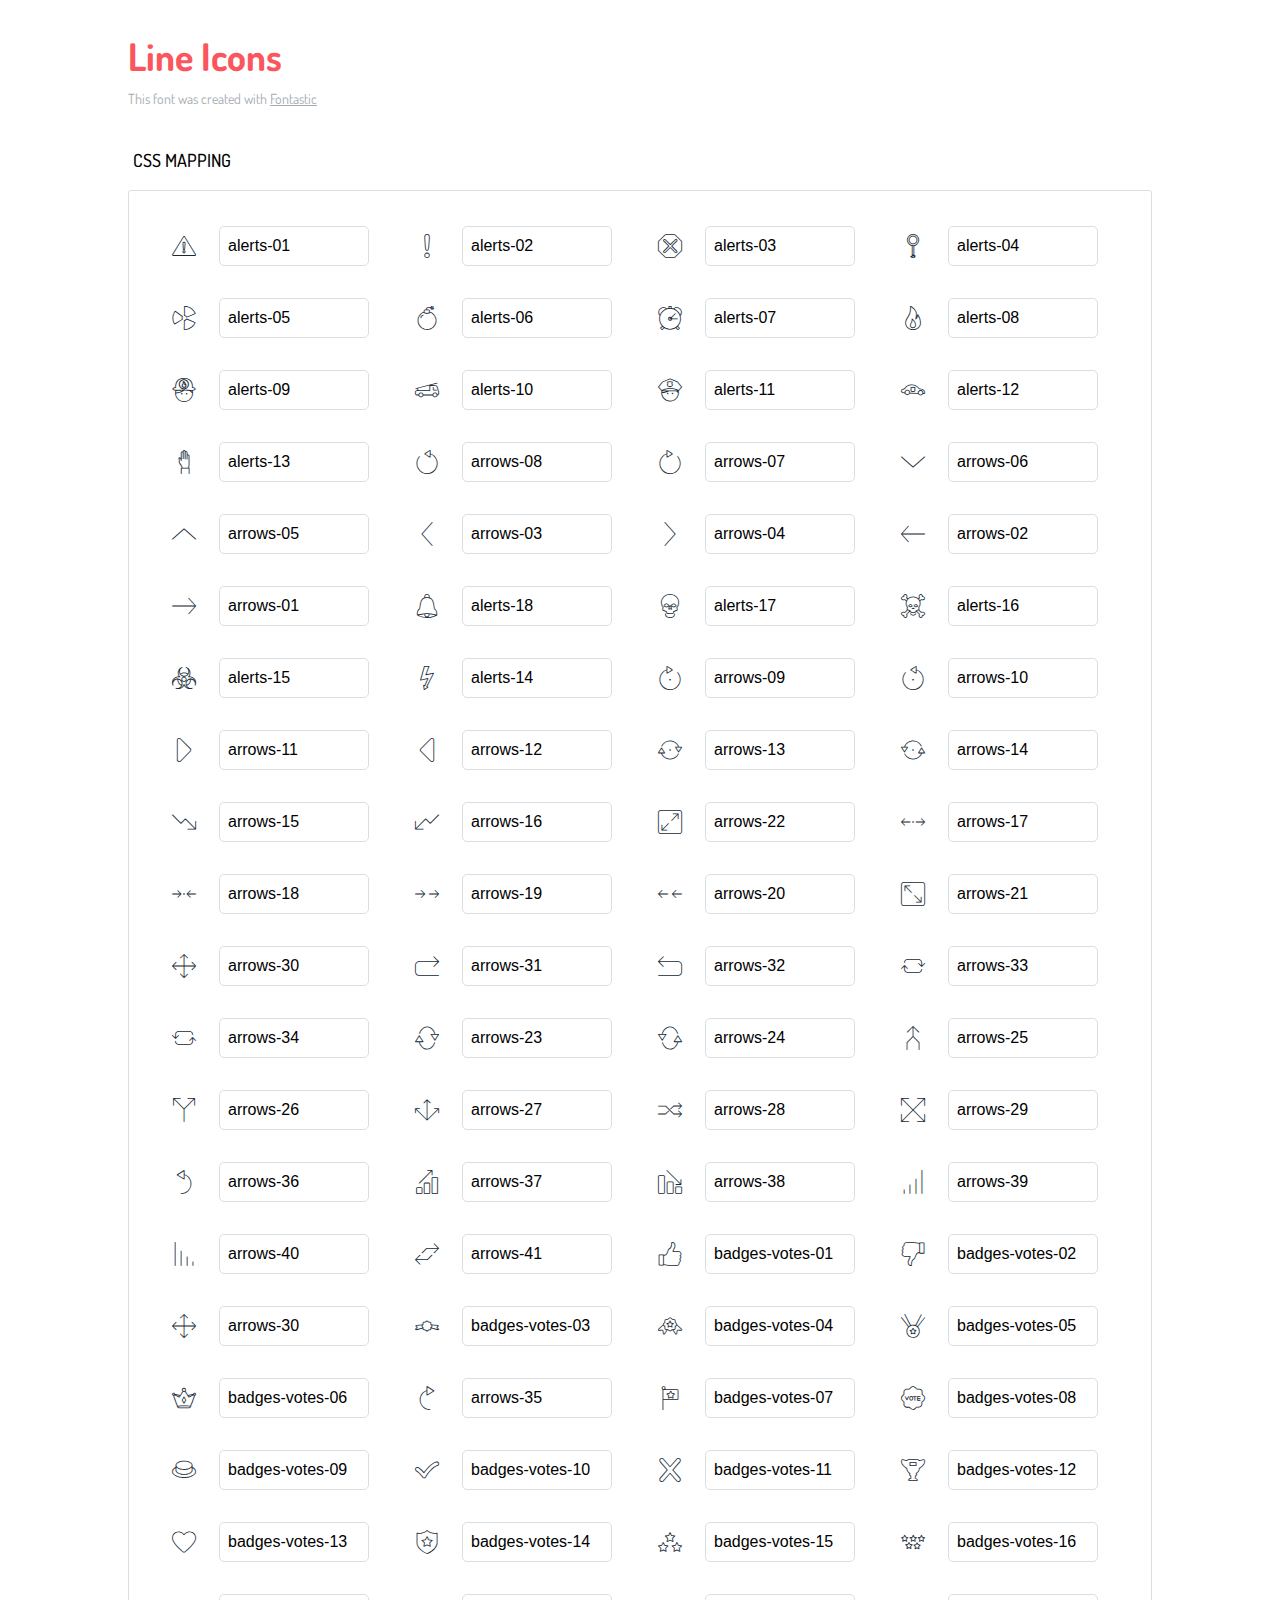
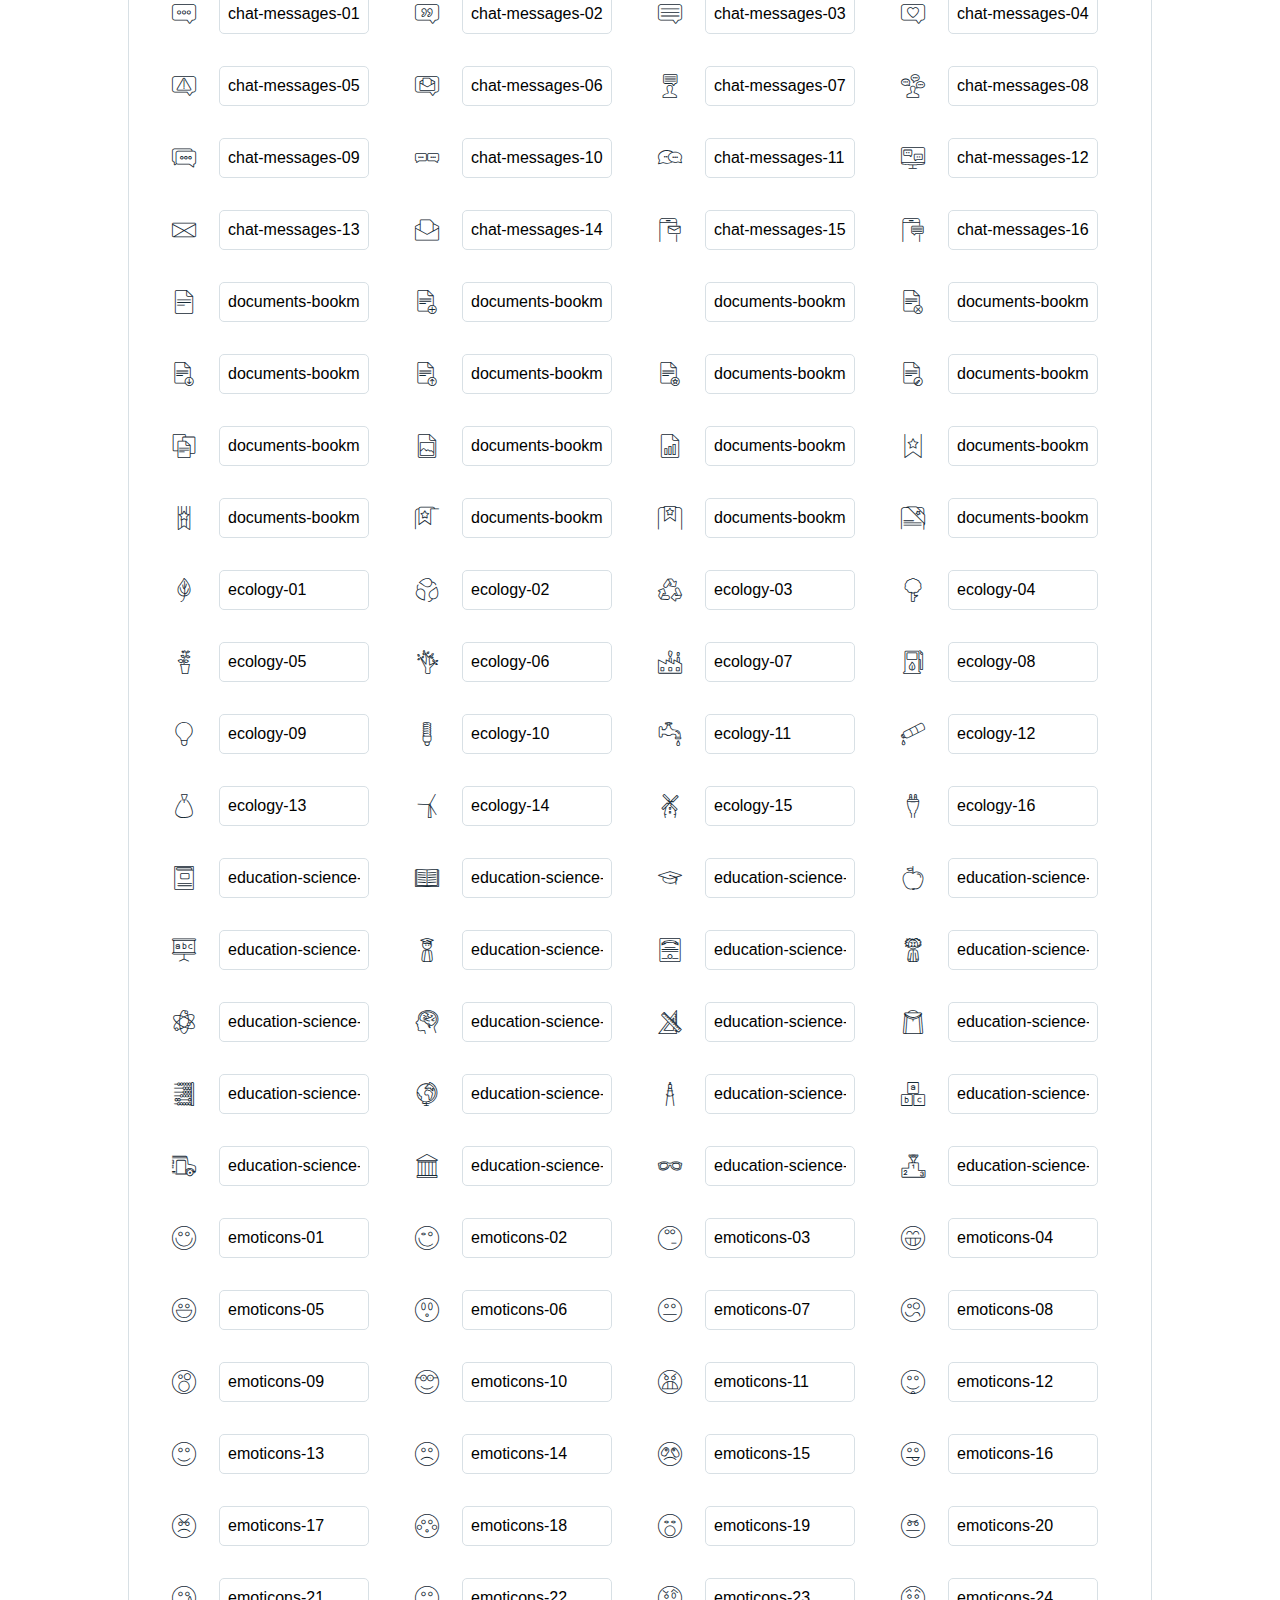
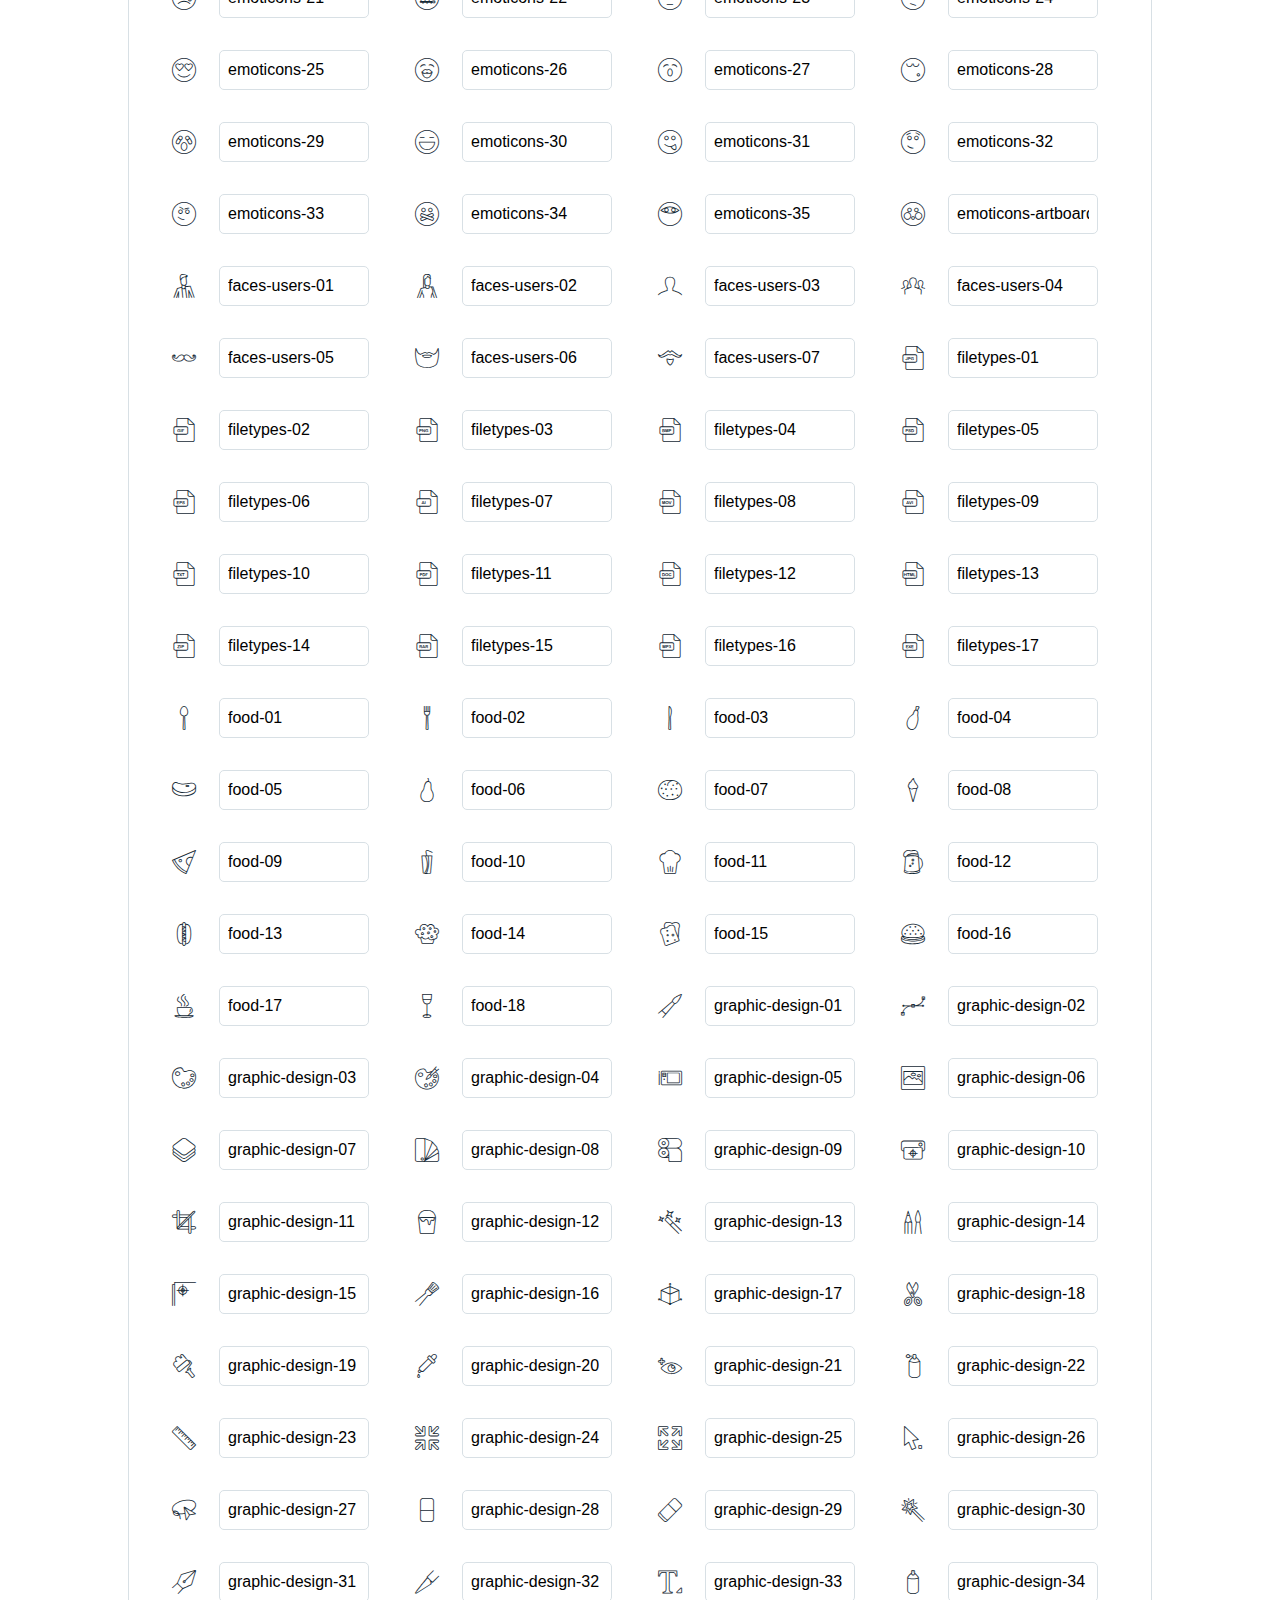
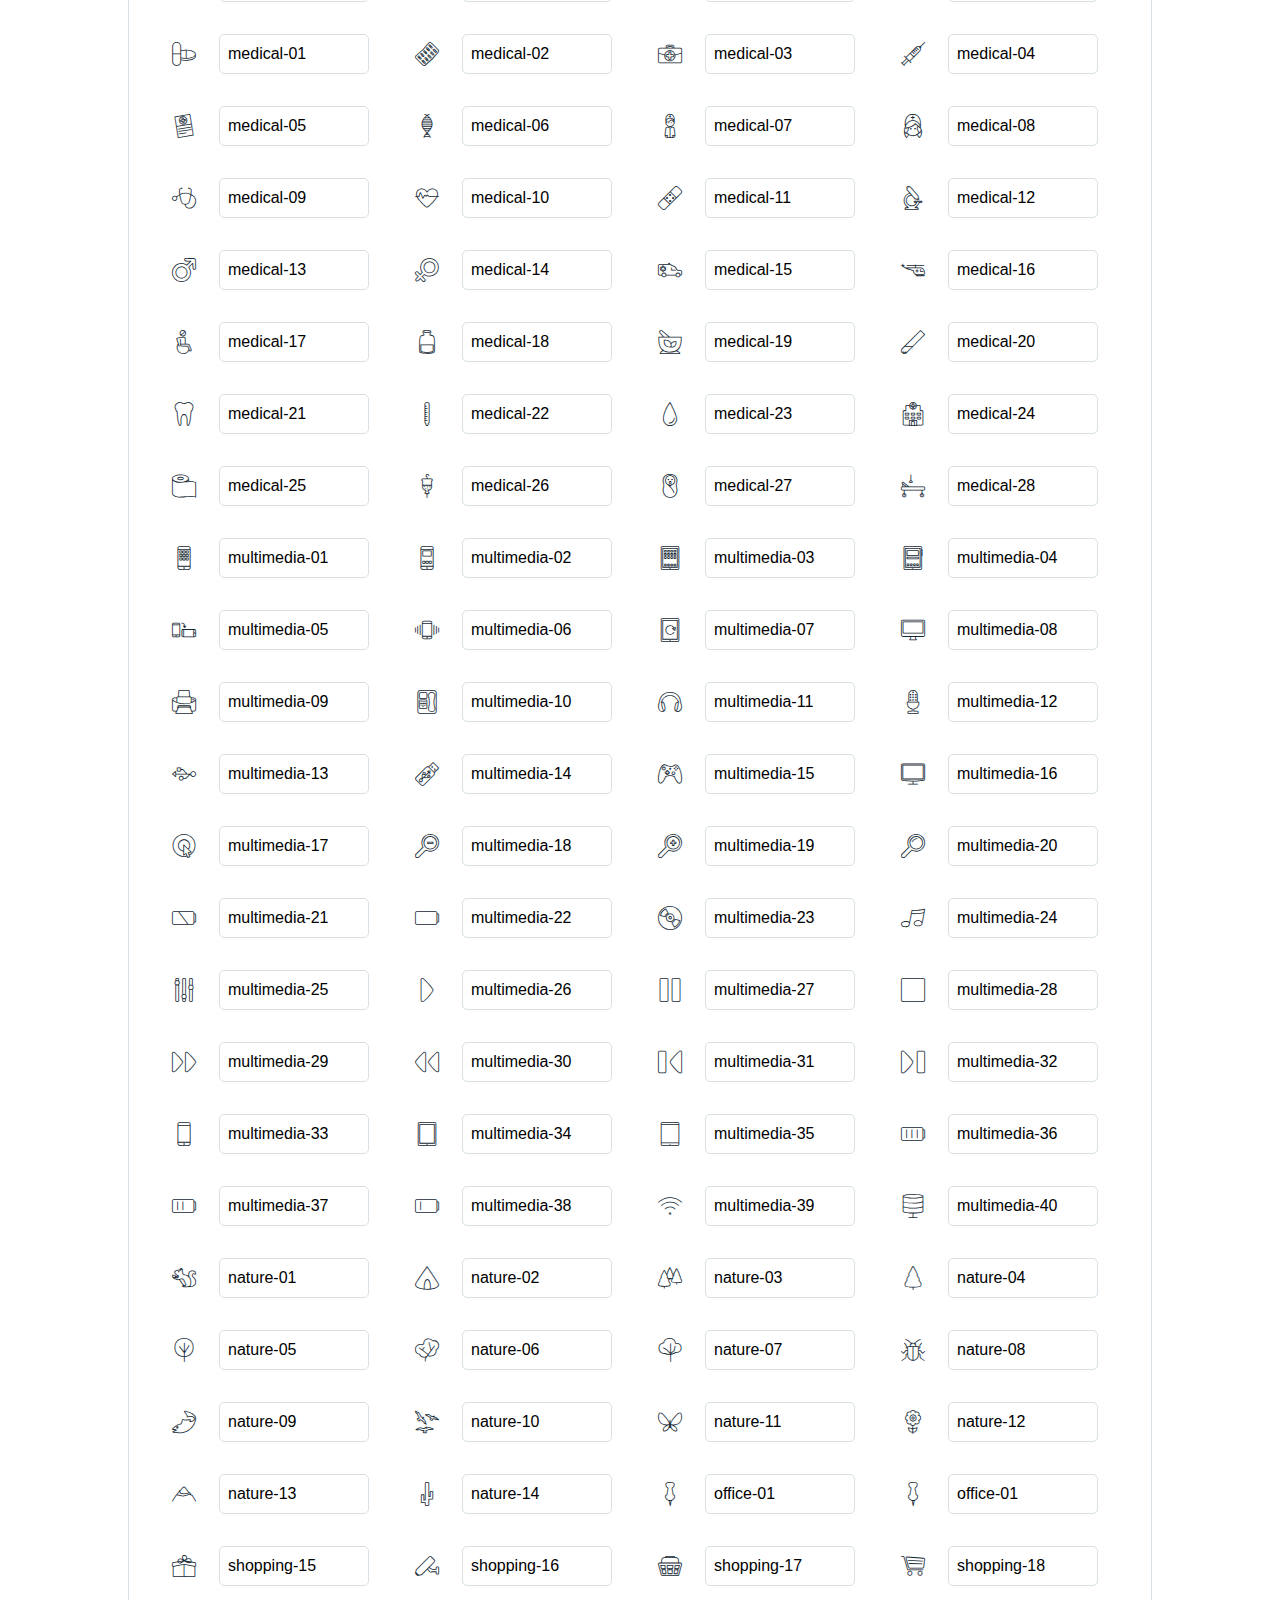
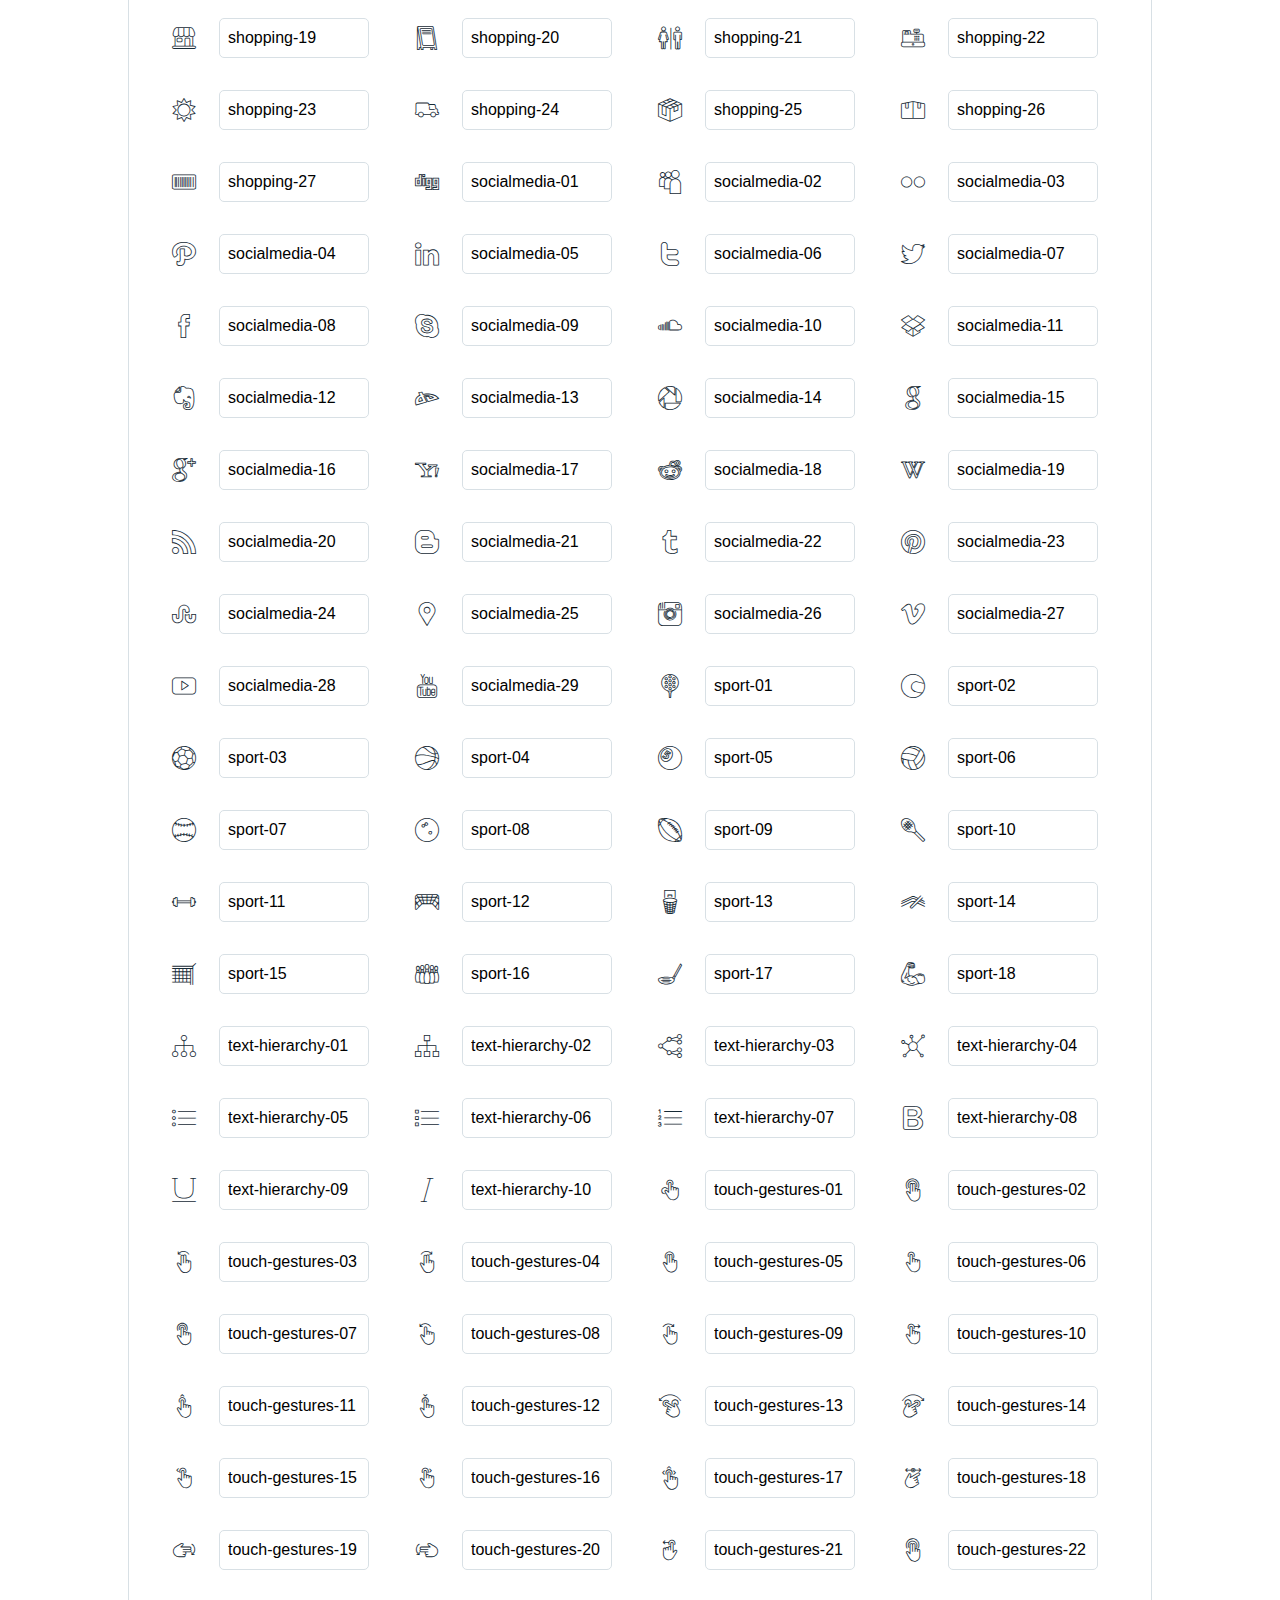
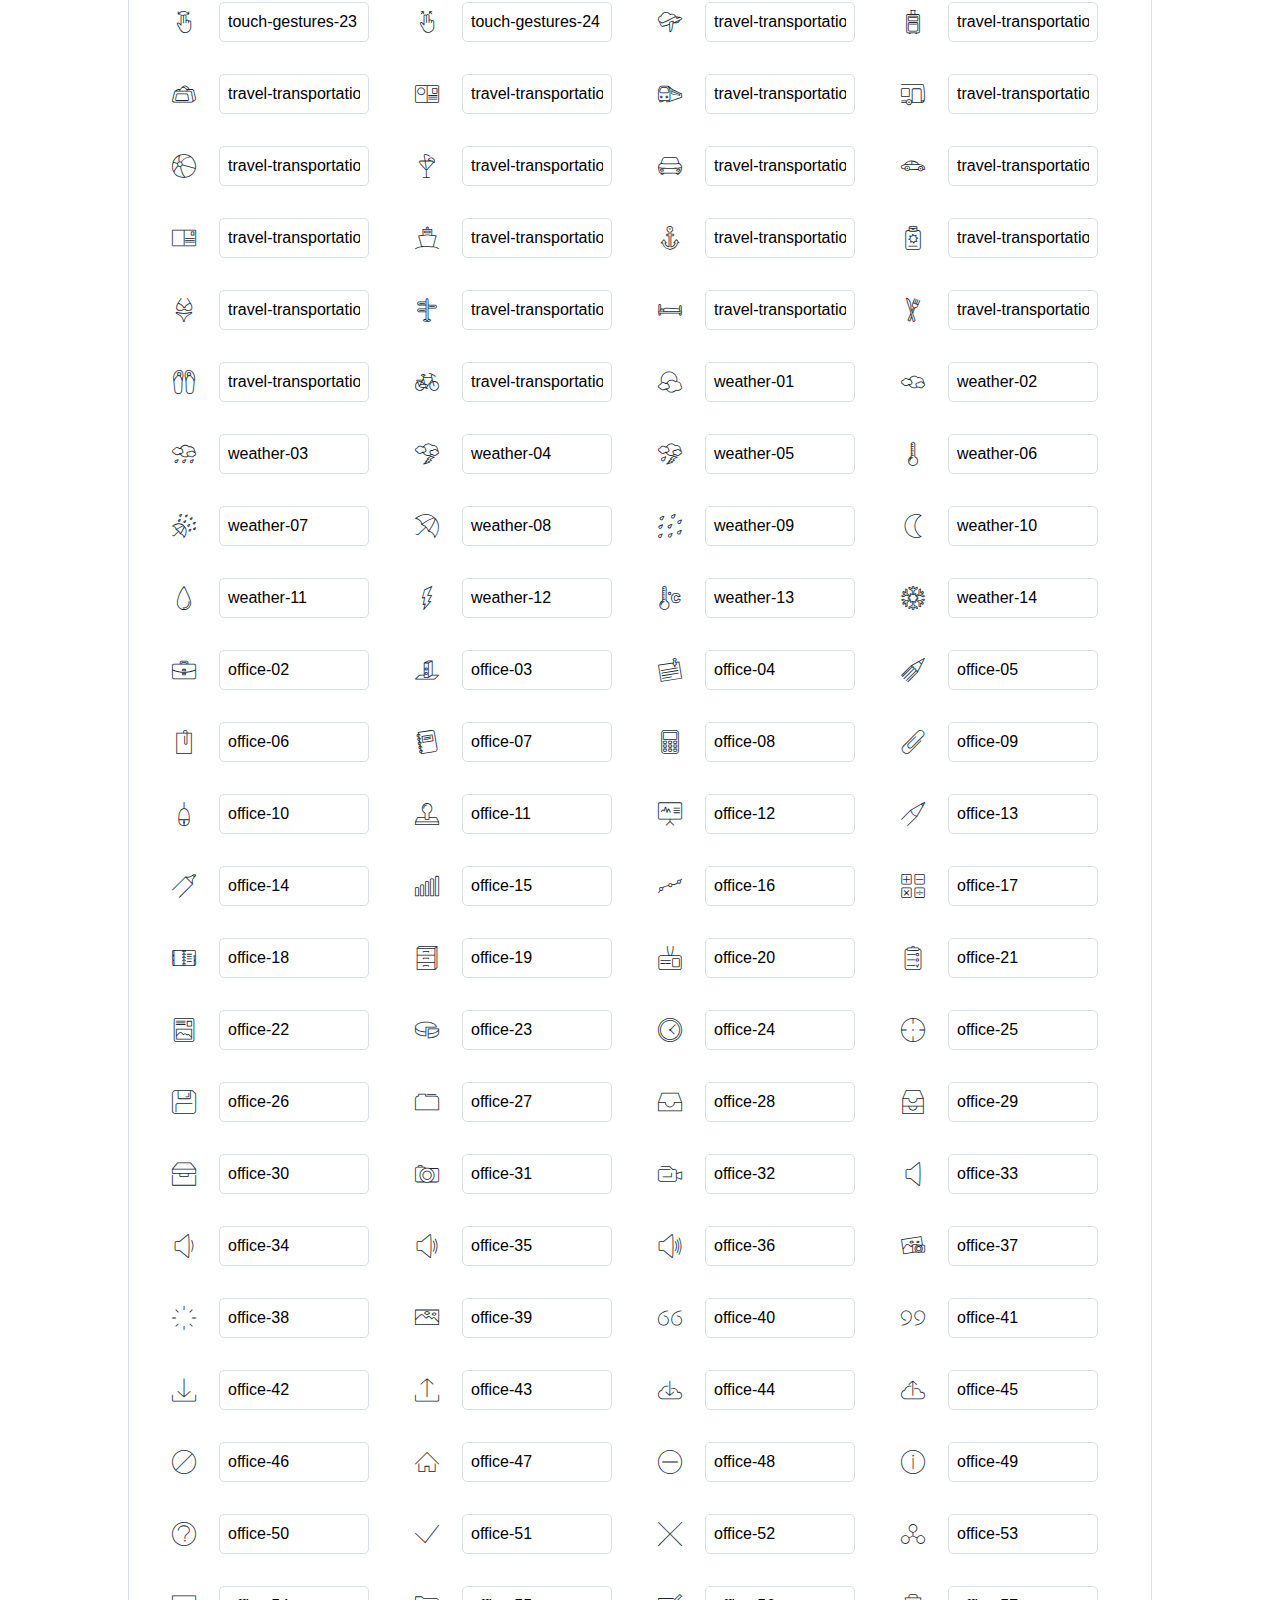
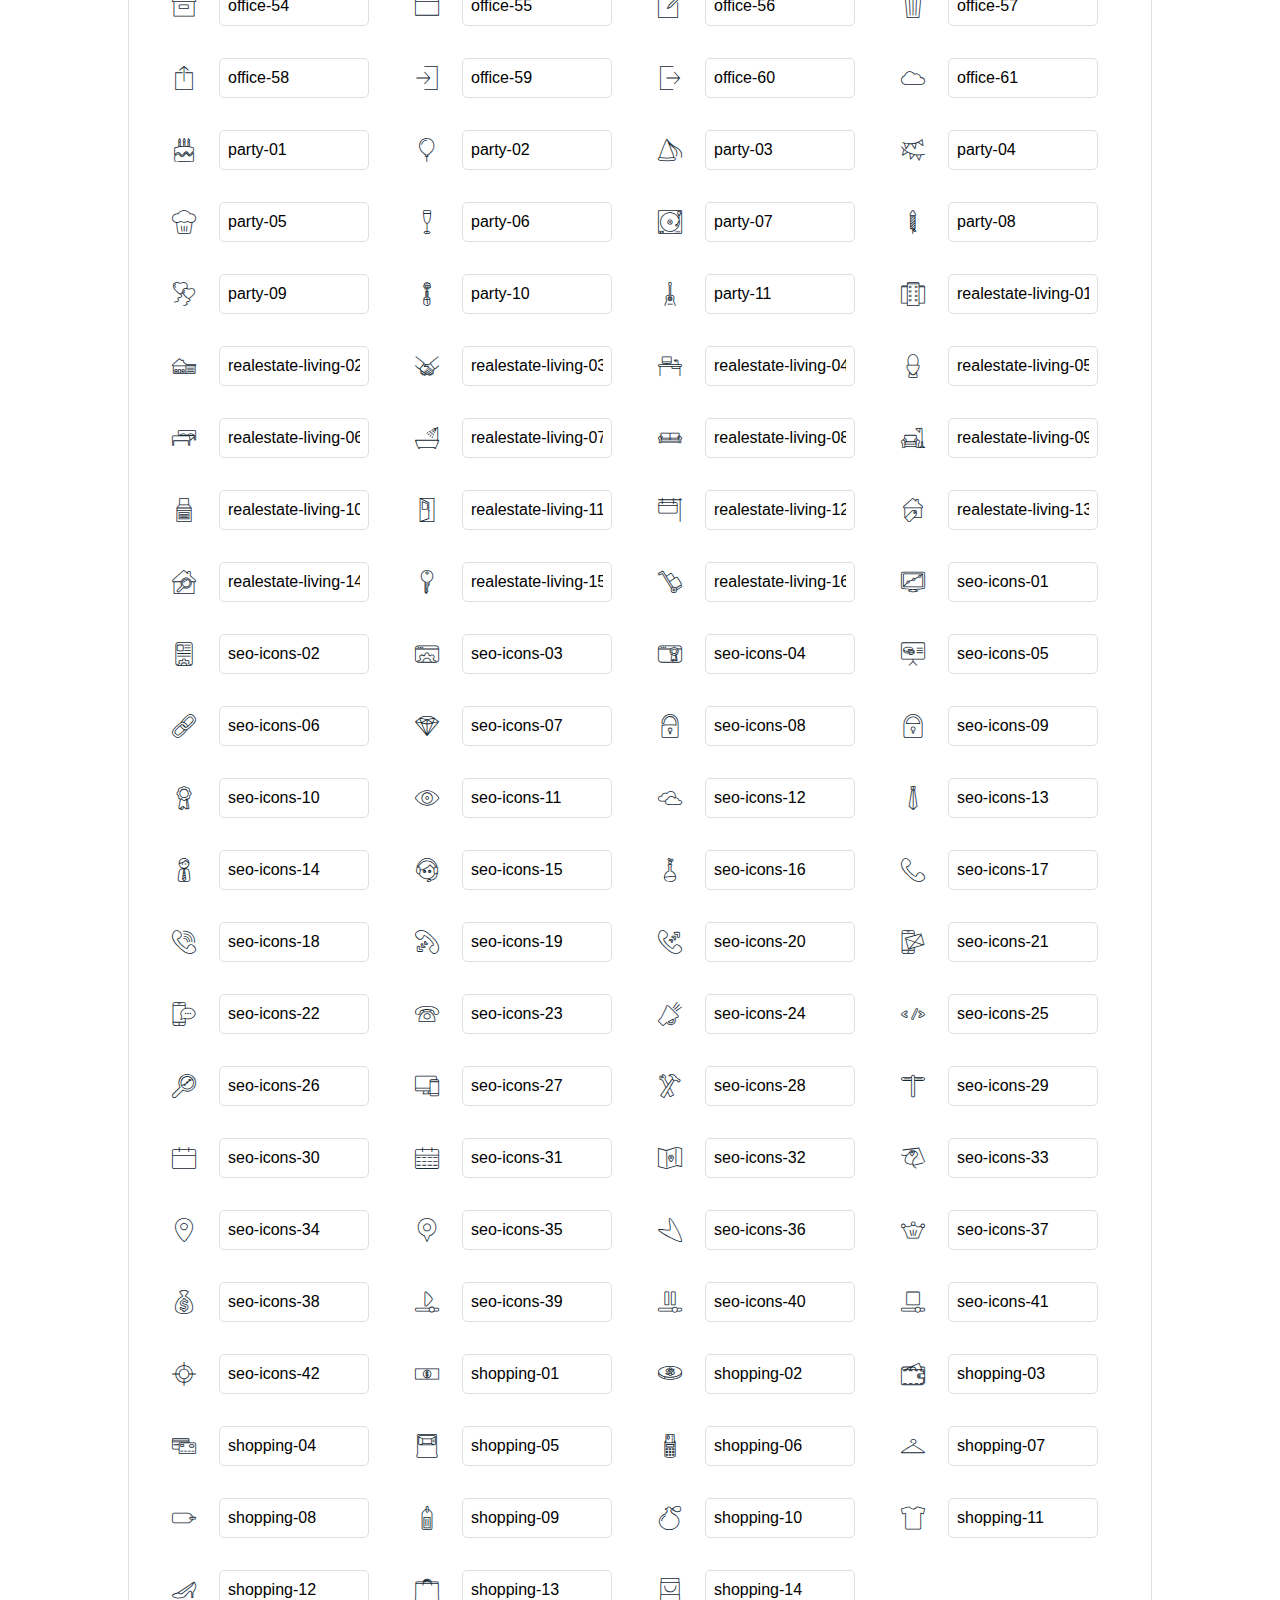
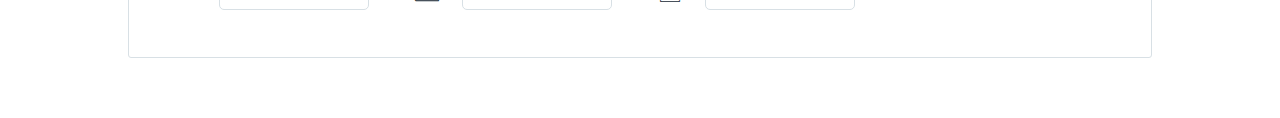
<file: icons-reference.html>
<!DOCTYPE html>
<html lang="en">
  <head>
    <meta charset="utf-8">
    <meta http-equiv="X-UA-Compatible" content="IE=edge,chrome=1">
    <meta name="viewport" content="width=device-width,initial-scale=1">
    <title>Font Reference - Line Icons </title>
    <link href="http://fonts.googleapis.com/css?family=Dosis:400,500,700" rel="stylesheet" type="text/css">
    <link rel="stylesheet" href="assets/fonts/styles.css">
    <style type="text/css">
      html,body,div,span,applet,object,iframe,h1,h2,h3,h4,h5,h6,p,blockquote,pre,a,abbr,acronym,address,big,cite,code,del,dfn,em,img,ins,kbd,q,s,samp,small,strike,strong,sub,sup,tt,var,dl,dt,dd,ol,ul,li,fieldset,form,label,legend,table,caption,tbody,tfoot,thead,tr,th,td{margin:0;padding:0;border:0;outline:0;font-weight:inherit;font-style:inherit;font-family:inherit;font-size:100%;vertical-align:baseline}
body{line-height:1;color:#000;background:#fff}
ol,ul{list-style:none}
table{border-collapse:separate;border-spacing:0;vertical-align:middle}
caption,th,td{text-align:left;font-weight:normal;vertical-align:middle}
a img{border:none}
*{-webkit-box-sizing:border-box;-moz-box-sizing:border-box;box-sizing:border-box}
body{font-family:'Dosis','Tahoma',sans-serif}
.container{margin:15px auto;width:80%}
h1{margin:40px 0 20px;font-weight:700;font-size:38px;line-height:32px;color:#fb565e}
h2{font-size:18px;padding:0 0 21px 5px;margin:45px 0 0 0;text-transform:uppercase;font-weight:500}
.small{font-size:14px;color:#a5adb4;}
.small a{color:#a5adb4;}
.small a:hover{color:#fb565e}
.glyphs.character-mapping{margin:0 0 20px 0;padding:20px 0 20px 30px;color:rgba(0,0,0,0.5);border:1px solid #d8e0e5;-webkit-border-radius:3px;border-radius:3px;}
.glyphs.character-mapping li{margin:0 30px 20px 0;display:inline-block;width:90px}
.glyphs.character-mapping .icon{margin:10px 0 10px 15px;padding:15px;position:relative;width:55px;height:55px;color:#162a36 !important;overflow:hidden;-webkit-border-radius:3px;border-radius:3px;font-size:32px;}
.glyphs.character-mapping .icon svg{fill:#000}
.glyphs.character-mapping input{margin:0;padding:5px 0;line-height:12px;font-size:12px;display:block;width:100%;border:1px solid #d8e0e5;-webkit-border-radius:5px;border-radius:5px;text-align:center;outline:0;}
.glyphs.character-mapping input:focus{border:1px solid #fbde4a;-webkit-box-shadow:inset 0 0 3px #fbde4a;box-shadow:inset 0 0 3px #fbde4a}
.glyphs.character-mapping input:hover{-webkit-box-shadow:inset 0 0 3px #fbde4a;box-shadow:inset 0 0 3px #fbde4a}
.glyphs.css-mapping{margin:0 0 60px 0;padding:30px 0 20px 30px;color:rgba(0,0,0,0.5);border:1px solid #d8e0e5;-webkit-border-radius:3px;border-radius:3px;}
.glyphs.css-mapping li{margin:0 30px 20px 0;padding:0;display:inline-block;overflow:hidden}
.glyphs.css-mapping .icon{margin:0;margin-right:10px;padding:13px;height:50px;width:50px;color:#162a36 !important;overflow:hidden;float:left;font-size:24px}
.glyphs.css-mapping input{margin:0;margin-top:5px;padding:8px;line-height:16px;font-size:16px;display:block;width:150px;height:40px;border:1px solid #d8e0e5;-webkit-border-radius:5px;border-radius:5px;background:#fff;outline:0;float:right;}
.glyphs.css-mapping input:focus{border:1px solid #fbde4a;-webkit-box-shadow:inset 0 0 3px #fbde4a;box-shadow:inset 0 0 3px #fbde4a}
.glyphs.css-mapping input:hover{-webkit-box-shadow:inset 0 0 3px #fbde4a;box-shadow:inset 0 0 3px #fbde4a}

      
    </style>
  </head>
  <body>
    <div class="container">
      <h1>Line Icons</h1>
      <p class="small">This font was created with <a href="http://fontastic.me/">Fontastic</a></p>
      <h2>CSS mapping</h2>
      <ul class="glyphs css-mapping">
        <li>
          <div class="icon icon-alerts-01"></div>
          <input type="text" readonly="readonly" value="alerts-01">
        </li>
        <li>
          <div class="icon icon-alerts-02"></div>
          <input type="text" readonly="readonly" value="alerts-02">
        </li>
        <li>
          <div class="icon icon-alerts-03"></div>
          <input type="text" readonly="readonly" value="alerts-03">
        </li>
        <li>
          <div class="icon icon-alerts-04"></div>
          <input type="text" readonly="readonly" value="alerts-04">
        </li>
        <li>
          <div class="icon icon-alerts-05"></div>
          <input type="text" readonly="readonly" value="alerts-05">
        </li>
        <li>
          <div class="icon icon-alerts-06"></div>
          <input type="text" readonly="readonly" value="alerts-06">
        </li>
        <li>
          <div class="icon icon-alerts-07"></div>
          <input type="text" readonly="readonly" value="alerts-07">
        </li>
        <li>
          <div class="icon icon-alerts-08"></div>
          <input type="text" readonly="readonly" value="alerts-08">
        </li>
        <li>
          <div class="icon icon-alerts-09"></div>
          <input type="text" readonly="readonly" value="alerts-09">
        </li>
        <li>
          <div class="icon icon-alerts-10"></div>
          <input type="text" readonly="readonly" value="alerts-10">
        </li>
        <li>
          <div class="icon icon-alerts-11"></div>
          <input type="text" readonly="readonly" value="alerts-11">
        </li>
        <li>
          <div class="icon icon-alerts-12"></div>
          <input type="text" readonly="readonly" value="alerts-12">
        </li>
        <li>
          <div class="icon icon-alerts-13"></div>
          <input type="text" readonly="readonly" value="alerts-13">
        </li>
        <li>
          <div class="icon icon-arrows-08"></div>
          <input type="text" readonly="readonly" value="arrows-08">
        </li>
        <li>
          <div class="icon icon-arrows-07"></div>
          <input type="text" readonly="readonly" value="arrows-07">
        </li>
        <li>
          <div class="icon icon-arrows-06"></div>
          <input type="text" readonly="readonly" value="arrows-06">
        </li>
        <li>
          <div class="icon icon-arrows-05"></div>
          <input type="text" readonly="readonly" value="arrows-05">
        </li>
        <li>
          <div class="icon icon-arrows-03"></div>
          <input type="text" readonly="readonly" value="arrows-03">
        </li>
        <li>
          <div class="icon icon-arrows-04"></div>
          <input type="text" readonly="readonly" value="arrows-04">
        </li>
        <li>
          <div class="icon icon-arrows-02"></div>
          <input type="text" readonly="readonly" value="arrows-02">
        </li>
        <li>
          <div class="icon icon-arrows-01"></div>
          <input type="text" readonly="readonly" value="arrows-01">
        </li>
        <li>
          <div class="icon icon-alerts-18"></div>
          <input type="text" readonly="readonly" value="alerts-18">
        </li>
        <li>
          <div class="icon icon-alerts-17"></div>
          <input type="text" readonly="readonly" value="alerts-17">
        </li>
        <li>
          <div class="icon icon-alerts-16"></div>
          <input type="text" readonly="readonly" value="alerts-16">
        </li>
        <li>
          <div class="icon icon-alerts-15"></div>
          <input type="text" readonly="readonly" value="alerts-15">
        </li>
        <li>
          <div class="icon icon-alerts-14"></div>
          <input type="text" readonly="readonly" value="alerts-14">
        </li>
        <li>
          <div class="icon icon-arrows-09"></div>
          <input type="text" readonly="readonly" value="arrows-09">
        </li>
        <li>
          <div class="icon icon-arrows-10"></div>
          <input type="text" readonly="readonly" value="arrows-10">
        </li>
        <li>
          <div class="icon icon-arrows-11"></div>
          <input type="text" readonly="readonly" value="arrows-11">
        </li>
        <li>
          <div class="icon icon-arrows-12"></div>
          <input type="text" readonly="readonly" value="arrows-12">
        </li>
        <li>
          <div class="icon icon-arrows-13"></div>
          <input type="text" readonly="readonly" value="arrows-13">
        </li>
        <li>
          <div class="icon icon-arrows-14"></div>
          <input type="text" readonly="readonly" value="arrows-14">
        </li>
        <li>
          <div class="icon icon-arrows-15"></div>
          <input type="text" readonly="readonly" value="arrows-15">
        </li>
        <li>
          <div class="icon icon-arrows-16"></div>
          <input type="text" readonly="readonly" value="arrows-16">
        </li>
        <li>
          <div class="icon icon-arrows-22"></div>
          <input type="text" readonly="readonly" value="arrows-22">
        </li>
        <li>
          <div class="icon icon-arrows-17"></div>
          <input type="text" readonly="readonly" value="arrows-17">
        </li>
        <li>
          <div class="icon icon-arrows-18"></div>
          <input type="text" readonly="readonly" value="arrows-18">
        </li>
        <li>
          <div class="icon icon-arrows-19"></div>
          <input type="text" readonly="readonly" value="arrows-19">
        </li>
        <li>
          <div class="icon icon-arrows-20"></div>
          <input type="text" readonly="readonly" value="arrows-20">
        </li>
        <li>
          <div class="icon icon-arrows-21"></div>
          <input type="text" readonly="readonly" value="arrows-21">
        </li>
        <li>
          <div class="icon icon-arrows-30"></div>
          <input type="text" readonly="readonly" value="arrows-30">
        </li>
        <li>
          <div class="icon icon-arrows-31"></div>
          <input type="text" readonly="readonly" value="arrows-31">
        </li>
        <li>
          <div class="icon icon-arrows-32"></div>
          <input type="text" readonly="readonly" value="arrows-32">
        </li>
        <li>
          <div class="icon icon-arrows-33"></div>
          <input type="text" readonly="readonly" value="arrows-33">
        </li>
        <li>
          <div class="icon icon-arrows-34"></div>
          <input type="text" readonly="readonly" value="arrows-34">
        </li>
        <li>
          <div class="icon icon-arrows-23"></div>
          <input type="text" readonly="readonly" value="arrows-23">
        </li>
        <li>
          <div class="icon icon-arrows-24"></div>
          <input type="text" readonly="readonly" value="arrows-24">
        </li>
        <li>
          <div class="icon icon-arrows-25"></div>
          <input type="text" readonly="readonly" value="arrows-25">
        </li>
        <li>
          <div class="icon icon-arrows-26"></div>
          <input type="text" readonly="readonly" value="arrows-26">
        </li>
        <li>
          <div class="icon icon-arrows-27"></div>
          <input type="text" readonly="readonly" value="arrows-27">
        </li>
        <li>
          <div class="icon icon-arrows-28"></div>
          <input type="text" readonly="readonly" value="arrows-28">
        </li>
        <li>
          <div class="icon icon-arrows-29"></div>
          <input type="text" readonly="readonly" value="arrows-29">
        </li>
        <li>
          <div class="icon icon-arrows-36"></div>
          <input type="text" readonly="readonly" value="arrows-36">
        </li>
        <li>
          <div class="icon icon-arrows-37"></div>
          <input type="text" readonly="readonly" value="arrows-37">
        </li>
        <li>
          <div class="icon icon-arrows-38"></div>
          <input type="text" readonly="readonly" value="arrows-38">
        </li>
        <li>
          <div class="icon icon-arrows-39"></div>
          <input type="text" readonly="readonly" value="arrows-39">
        </li>
        <li>
          <div class="icon icon-arrows-40"></div>
          <input type="text" readonly="readonly" value="arrows-40">
        </li>
        <li>
          <div class="icon icon-arrows-41"></div>
          <input type="text" readonly="readonly" value="arrows-41">
        </li>
        <li>
          <div class="icon icon-badges-votes-01"></div>
          <input type="text" readonly="readonly" value="badges-votes-01">
        </li>
        <li>
          <div class="icon icon-badges-votes-02"></div>
          <input type="text" readonly="readonly" value="badges-votes-02">
        </li>
        <li>
          <div class="icon icon-arrows-30"></div>
          <input type="text" readonly="readonly" value="arrows-30">
        </li>
        <li>
          <div class="icon icon-badges-votes-03"></div>
          <input type="text" readonly="readonly" value="badges-votes-03">
        </li>
        <li>
          <div class="icon icon-badges-votes-04"></div>
          <input type="text" readonly="readonly" value="badges-votes-04">
        </li>
        <li>
          <div class="icon icon-badges-votes-05"></div>
          <input type="text" readonly="readonly" value="badges-votes-05">
        </li>
        <li>
          <div class="icon icon-badges-votes-06"></div>
          <input type="text" readonly="readonly" value="badges-votes-06">
        </li>
        <li>
          <div class="icon icon-arrows-35"></div>
          <input type="text" readonly="readonly" value="arrows-35">
        </li>
        <li>
          <div class="icon icon-badges-votes-07"></div>
          <input type="text" readonly="readonly" value="badges-votes-07">
        </li>
        <li>
          <div class="icon icon-badges-votes-08"></div>
          <input type="text" readonly="readonly" value="badges-votes-08">
        </li>
        <li>
          <div class="icon icon-badges-votes-09"></div>
          <input type="text" readonly="readonly" value="badges-votes-09">
        </li>
        <li>
          <div class="icon icon-badges-votes-10"></div>
          <input type="text" readonly="readonly" value="badges-votes-10">
        </li>
        <li>
          <div class="icon icon-badges-votes-11"></div>
          <input type="text" readonly="readonly" value="badges-votes-11">
        </li>
        <li>
          <div class="icon icon-badges-votes-12"></div>
          <input type="text" readonly="readonly" value="badges-votes-12">
        </li>
        <li>
          <div class="icon icon-badges-votes-13"></div>
          <input type="text" readonly="readonly" value="badges-votes-13">
        </li>
        <li>
          <div class="icon icon-badges-votes-14"></div>
          <input type="text" readonly="readonly" value="badges-votes-14">
        </li>
        <li>
          <div class="icon icon-badges-votes-15"></div>
          <input type="text" readonly="readonly" value="badges-votes-15">
        </li>
        <li>
          <div class="icon icon-badges-votes-16"></div>
          <input type="text" readonly="readonly" value="badges-votes-16">
        </li>
        <li>
          <div class="icon icon-chat-messages-01"></div>
          <input type="text" readonly="readonly" value="chat-messages-01">
        </li>
        <li>
          <div class="icon icon-chat-messages-02"></div>
          <input type="text" readonly="readonly" value="chat-messages-02">
        </li>
        <li>
          <div class="icon icon-chat-messages-03"></div>
          <input type="text" readonly="readonly" value="chat-messages-03">
        </li>
        <li>
          <div class="icon icon-chat-messages-04"></div>
          <input type="text" readonly="readonly" value="chat-messages-04">
        </li>
        <li>
          <div class="icon icon-chat-messages-05"></div>
          <input type="text" readonly="readonly" value="chat-messages-05">
        </li>
        <li>
          <div class="icon icon-chat-messages-06"></div>
          <input type="text" readonly="readonly" value="chat-messages-06">
        </li>
        <li>
          <div class="icon icon-chat-messages-07"></div>
          <input type="text" readonly="readonly" value="chat-messages-07">
        </li>
        <li>
          <div class="icon icon-chat-messages-08"></div>
          <input type="text" readonly="readonly" value="chat-messages-08">
        </li>
        <li>
          <div class="icon icon-chat-messages-09"></div>
          <input type="text" readonly="readonly" value="chat-messages-09">
        </li>
        <li>
          <div class="icon icon-chat-messages-10"></div>
          <input type="text" readonly="readonly" value="chat-messages-10">
        </li>
        <li>
          <div class="icon icon-chat-messages-11"></div>
          <input type="text" readonly="readonly" value="chat-messages-11">
        </li>
        <li>
          <div class="icon icon-chat-messages-12"></div>
          <input type="text" readonly="readonly" value="chat-messages-12">
        </li>
        <li>
          <div class="icon icon-chat-messages-13"></div>
          <input type="text" readonly="readonly" value="chat-messages-13">
        </li>
        <li>
          <div class="icon icon-chat-messages-14"></div>
          <input type="text" readonly="readonly" value="chat-messages-14">
        </li>
        <li>
          <div class="icon icon-chat-messages-15"></div>
          <input type="text" readonly="readonly" value="chat-messages-15">
        </li>
        <li>
          <div class="icon icon-chat-messages-16"></div>
          <input type="text" readonly="readonly" value="chat-messages-16">
        </li>
        <li>
          <div class="icon icon-documents-bookmarks-01"></div>
          <input type="text" readonly="readonly" value="documents-bookmarks-01">
        </li>
        <li>
          <div class="icon icon-documents-bookmarks-02"></div>
          <input type="text" readonly="readonly" value="documents-bookmarks-02">
        </li>
        <li>
          <div class="icon icon-documents-bookmarks-03"></div>
          <input type="text" readonly="readonly" value="documents-bookmarks-03">
        </li>
        <li>
          <div class="icon icon-documents-bookmarks-04"></div>
          <input type="text" readonly="readonly" value="documents-bookmarks-04">
        </li>
        <li>
          <div class="icon icon-documents-bookmarks-05"></div>
          <input type="text" readonly="readonly" value="documents-bookmarks-05">
        </li>
        <li>
          <div class="icon icon-documents-bookmarks-06"></div>
          <input type="text" readonly="readonly" value="documents-bookmarks-06">
        </li>
        <li>
          <div class="icon icon-documents-bookmarks-07"></div>
          <input type="text" readonly="readonly" value="documents-bookmarks-07">
        </li>
        <li>
          <div class="icon icon-documents-bookmarks-08"></div>
          <input type="text" readonly="readonly" value="documents-bookmarks-08">
        </li>
        <li>
          <div class="icon icon-documents-bookmarks-09"></div>
          <input type="text" readonly="readonly" value="documents-bookmarks-09">
        </li>
        <li>
          <div class="icon icon-documents-bookmarks-10"></div>
          <input type="text" readonly="readonly" value="documents-bookmarks-10">
        </li>
        <li>
          <div class="icon icon-documents-bookmarks-11"></div>
          <input type="text" readonly="readonly" value="documents-bookmarks-11">
        </li>
        <li>
          <div class="icon icon-documents-bookmarks-12"></div>
          <input type="text" readonly="readonly" value="documents-bookmarks-12">
        </li>
        <li>
          <div class="icon icon-documents-bookmarks-13"></div>
          <input type="text" readonly="readonly" value="documents-bookmarks-13">
        </li>
        <li>
          <div class="icon icon-documents-bookmarks-14"></div>
          <input type="text" readonly="readonly" value="documents-bookmarks-14">
        </li>
        <li>
          <div class="icon icon-documents-bookmarks-15"></div>
          <input type="text" readonly="readonly" value="documents-bookmarks-15">
        </li>
        <li>
          <div class="icon icon-documents-bookmarks-16"></div>
          <input type="text" readonly="readonly" value="documents-bookmarks-16">
        </li>
        <li>
          <div class="icon icon-ecology-01"></div>
          <input type="text" readonly="readonly" value="ecology-01">
        </li>
        <li>
          <div class="icon icon-ecology-02"></div>
          <input type="text" readonly="readonly" value="ecology-02">
        </li>
        <li>
          <div class="icon icon-ecology-03"></div>
          <input type="text" readonly="readonly" value="ecology-03">
        </li>
        <li>
          <div class="icon icon-ecology-04"></div>
          <input type="text" readonly="readonly" value="ecology-04">
        </li>
        <li>
          <div class="icon icon-ecology-05"></div>
          <input type="text" readonly="readonly" value="ecology-05">
        </li>
        <li>
          <div class="icon icon-ecology-06"></div>
          <input type="text" readonly="readonly" value="ecology-06">
        </li>
        <li>
          <div class="icon icon-ecology-07"></div>
          <input type="text" readonly="readonly" value="ecology-07">
        </li>
        <li>
          <div class="icon icon-ecology-08"></div>
          <input type="text" readonly="readonly" value="ecology-08">
        </li>
        <li>
          <div class="icon icon-ecology-09"></div>
          <input type="text" readonly="readonly" value="ecology-09">
        </li>
        <li>
          <div class="icon icon-ecology-10"></div>
          <input type="text" readonly="readonly" value="ecology-10">
        </li>
        <li>
          <div class="icon icon-ecology-11"></div>
          <input type="text" readonly="readonly" value="ecology-11">
        </li>
        <li>
          <div class="icon icon-ecology-12"></div>
          <input type="text" readonly="readonly" value="ecology-12">
        </li>
        <li>
          <div class="icon icon-ecology-13"></div>
          <input type="text" readonly="readonly" value="ecology-13">
        </li>
        <li>
          <div class="icon icon-ecology-14"></div>
          <input type="text" readonly="readonly" value="ecology-14">
        </li>
        <li>
          <div class="icon icon-ecology-15"></div>
          <input type="text" readonly="readonly" value="ecology-15">
        </li>
        <li>
          <div class="icon icon-ecology-16"></div>
          <input type="text" readonly="readonly" value="ecology-16">
        </li>
        <li>
          <div class="icon icon-education-science-01"></div>
          <input type="text" readonly="readonly" value="education-science-01">
        </li>
        <li>
          <div class="icon icon-education-science-02"></div>
          <input type="text" readonly="readonly" value="education-science-02">
        </li>
        <li>
          <div class="icon icon-education-science-03"></div>
          <input type="text" readonly="readonly" value="education-science-03">
        </li>
        <li>
          <div class="icon icon-education-science-04"></div>
          <input type="text" readonly="readonly" value="education-science-04">
        </li>
        <li>
          <div class="icon icon-education-science-05"></div>
          <input type="text" readonly="readonly" value="education-science-05">
        </li>
        <li>
          <div class="icon icon-education-science-06"></div>
          <input type="text" readonly="readonly" value="education-science-06">
        </li>
        <li>
          <div class="icon icon-education-science-07"></div>
          <input type="text" readonly="readonly" value="education-science-07">
        </li>
        <li>
          <div class="icon icon-education-science-08"></div>
          <input type="text" readonly="readonly" value="education-science-08">
        </li>
        <li>
          <div class="icon icon-education-science-09"></div>
          <input type="text" readonly="readonly" value="education-science-09">
        </li>
        <li>
          <div class="icon icon-education-science-10"></div>
          <input type="text" readonly="readonly" value="education-science-10">
        </li>
        <li>
          <div class="icon icon-education-science-11"></div>
          <input type="text" readonly="readonly" value="education-science-11">
        </li>
        <li>
          <div class="icon icon-education-science-12"></div>
          <input type="text" readonly="readonly" value="education-science-12">
        </li>
        <li>
          <div class="icon icon-education-science-13"></div>
          <input type="text" readonly="readonly" value="education-science-13">
        </li>
        <li>
          <div class="icon icon-education-science-14"></div>
          <input type="text" readonly="readonly" value="education-science-14">
        </li>
        <li>
          <div class="icon icon-education-science-15"></div>
          <input type="text" readonly="readonly" value="education-science-15">
        </li>
        <li>
          <div class="icon icon-education-science-16"></div>
          <input type="text" readonly="readonly" value="education-science-16">
        </li>
        <li>
          <div class="icon icon-education-science-17"></div>
          <input type="text" readonly="readonly" value="education-science-17">
        </li>
        <li>
          <div class="icon icon-education-science-18"></div>
          <input type="text" readonly="readonly" value="education-science-18">
        </li>
        <li>
          <div class="icon icon-education-science-19"></div>
          <input type="text" readonly="readonly" value="education-science-19">
        </li>
        <li>
          <div class="icon icon-education-science-20"></div>
          <input type="text" readonly="readonly" value="education-science-20">
        </li>
        <li>
          <div class="icon icon-emoticons-01"></div>
          <input type="text" readonly="readonly" value="emoticons-01">
        </li>
        <li>
          <div class="icon icon-emoticons-02"></div>
          <input type="text" readonly="readonly" value="emoticons-02">
        </li>
        <li>
          <div class="icon icon-emoticons-03"></div>
          <input type="text" readonly="readonly" value="emoticons-03">
        </li>
        <li>
          <div class="icon icon-emoticons-04"></div>
          <input type="text" readonly="readonly" value="emoticons-04">
        </li>
        <li>
          <div class="icon icon-emoticons-05"></div>
          <input type="text" readonly="readonly" value="emoticons-05">
        </li>
        <li>
          <div class="icon icon-emoticons-06"></div>
          <input type="text" readonly="readonly" value="emoticons-06">
        </li>
        <li>
          <div class="icon icon-emoticons-07"></div>
          <input type="text" readonly="readonly" value="emoticons-07">
        </li>
        <li>
          <div class="icon icon-emoticons-08"></div>
          <input type="text" readonly="readonly" value="emoticons-08">
        </li>
        <li>
          <div class="icon icon-emoticons-09"></div>
          <input type="text" readonly="readonly" value="emoticons-09">
        </li>
        <li>
          <div class="icon icon-emoticons-10"></div>
          <input type="text" readonly="readonly" value="emoticons-10">
        </li>
        <li>
          <div class="icon icon-emoticons-11"></div>
          <input type="text" readonly="readonly" value="emoticons-11">
        </li>
        <li>
          <div class="icon icon-emoticons-12"></div>
          <input type="text" readonly="readonly" value="emoticons-12">
        </li>
        <li>
          <div class="icon icon-emoticons-13"></div>
          <input type="text" readonly="readonly" value="emoticons-13">
        </li>
        <li>
          <div class="icon icon-emoticons-14"></div>
          <input type="text" readonly="readonly" value="emoticons-14">
        </li>
        <li>
          <div class="icon icon-emoticons-15"></div>
          <input type="text" readonly="readonly" value="emoticons-15">
        </li>
        <li>
          <div class="icon icon-emoticons-16"></div>
          <input type="text" readonly="readonly" value="emoticons-16">
        </li>
        <li>
          <div class="icon icon-emoticons-17"></div>
          <input type="text" readonly="readonly" value="emoticons-17">
        </li>
        <li>
          <div class="icon icon-emoticons-18"></div>
          <input type="text" readonly="readonly" value="emoticons-18">
        </li>
        <li>
          <div class="icon icon-emoticons-19"></div>
          <input type="text" readonly="readonly" value="emoticons-19">
        </li>
        <li>
          <div class="icon icon-emoticons-20"></div>
          <input type="text" readonly="readonly" value="emoticons-20">
        </li>
        <li>
          <div class="icon icon-emoticons-21"></div>
          <input type="text" readonly="readonly" value="emoticons-21">
        </li>
        <li>
          <div class="icon icon-emoticons-22"></div>
          <input type="text" readonly="readonly" value="emoticons-22">
        </li>
        <li>
          <div class="icon icon-emoticons-23"></div>
          <input type="text" readonly="readonly" value="emoticons-23">
        </li>
        <li>
          <div class="icon icon-emoticons-24"></div>
          <input type="text" readonly="readonly" value="emoticons-24">
        </li>
        <li>
          <div class="icon icon-emoticons-25"></div>
          <input type="text" readonly="readonly" value="emoticons-25">
        </li>
        <li>
          <div class="icon icon-emoticons-26"></div>
          <input type="text" readonly="readonly" value="emoticons-26">
        </li>
        <li>
          <div class="icon icon-emoticons-27"></div>
          <input type="text" readonly="readonly" value="emoticons-27">
        </li>
        <li>
          <div class="icon icon-emoticons-28"></div>
          <input type="text" readonly="readonly" value="emoticons-28">
        </li>
        <li>
          <div class="icon icon-emoticons-29"></div>
          <input type="text" readonly="readonly" value="emoticons-29">
        </li>
        <li>
          <div class="icon icon-emoticons-30"></div>
          <input type="text" readonly="readonly" value="emoticons-30">
        </li>
        <li>
          <div class="icon icon-emoticons-31"></div>
          <input type="text" readonly="readonly" value="emoticons-31">
        </li>
        <li>
          <div class="icon icon-emoticons-32"></div>
          <input type="text" readonly="readonly" value="emoticons-32">
        </li>
        <li>
          <div class="icon icon-emoticons-33"></div>
          <input type="text" readonly="readonly" value="emoticons-33">
        </li>
        <li>
          <div class="icon icon-emoticons-34"></div>
          <input type="text" readonly="readonly" value="emoticons-34">
        </li>
        <li>
          <div class="icon icon-emoticons-35"></div>
          <input type="text" readonly="readonly" value="emoticons-35">
        </li>
        <li>
          <div class="icon icon-emoticons-artboard-80"></div>
          <input type="text" readonly="readonly" value="emoticons-artboard-80">
        </li>
        <li>
          <div class="icon icon-faces-users-01"></div>
          <input type="text" readonly="readonly" value="faces-users-01">
        </li>
        <li>
          <div class="icon icon-faces-users-02"></div>
          <input type="text" readonly="readonly" value="faces-users-02">
        </li>
        <li>
          <div class="icon icon-faces-users-03"></div>
          <input type="text" readonly="readonly" value="faces-users-03">
        </li>
        <li>
          <div class="icon icon-faces-users-04"></div>
          <input type="text" readonly="readonly" value="faces-users-04">
        </li>
        <li>
          <div class="icon icon-faces-users-05"></div>
          <input type="text" readonly="readonly" value="faces-users-05">
        </li>
        <li>
          <div class="icon icon-faces-users-06"></div>
          <input type="text" readonly="readonly" value="faces-users-06">
        </li>
        <li>
          <div class="icon icon-faces-users-07"></div>
          <input type="text" readonly="readonly" value="faces-users-07">
        </li>
        <li>
          <div class="icon icon-filetypes-01"></div>
          <input type="text" readonly="readonly" value="filetypes-01">
        </li>
        <li>
          <div class="icon icon-filetypes-02"></div>
          <input type="text" readonly="readonly" value="filetypes-02">
        </li>
        <li>
          <div class="icon icon-filetypes-03"></div>
          <input type="text" readonly="readonly" value="filetypes-03">
        </li>
        <li>
          <div class="icon icon-filetypes-04"></div>
          <input type="text" readonly="readonly" value="filetypes-04">
        </li>
        <li>
          <div class="icon icon-filetypes-05"></div>
          <input type="text" readonly="readonly" value="filetypes-05">
        </li>
        <li>
          <div class="icon icon-filetypes-06"></div>
          <input type="text" readonly="readonly" value="filetypes-06">
        </li>
        <li>
          <div class="icon icon-filetypes-07"></div>
          <input type="text" readonly="readonly" value="filetypes-07">
        </li>
        <li>
          <div class="icon icon-filetypes-08"></div>
          <input type="text" readonly="readonly" value="filetypes-08">
        </li>
        <li>
          <div class="icon icon-filetypes-09"></div>
          <input type="text" readonly="readonly" value="filetypes-09">
        </li>
        <li>
          <div class="icon icon-filetypes-10"></div>
          <input type="text" readonly="readonly" value="filetypes-10">
        </li>
        <li>
          <div class="icon icon-filetypes-11"></div>
          <input type="text" readonly="readonly" value="filetypes-11">
        </li>
        <li>
          <div class="icon icon-filetypes-12"></div>
          <input type="text" readonly="readonly" value="filetypes-12">
        </li>
        <li>
          <div class="icon icon-filetypes-13"></div>
          <input type="text" readonly="readonly" value="filetypes-13">
        </li>
        <li>
          <div class="icon icon-filetypes-14"></div>
          <input type="text" readonly="readonly" value="filetypes-14">
        </li>
        <li>
          <div class="icon icon-filetypes-15"></div>
          <input type="text" readonly="readonly" value="filetypes-15">
        </li>
        <li>
          <div class="icon icon-filetypes-16"></div>
          <input type="text" readonly="readonly" value="filetypes-16">
        </li>
        <li>
          <div class="icon icon-filetypes-17"></div>
          <input type="text" readonly="readonly" value="filetypes-17">
        </li>
        <li>
          <div class="icon icon-food-01"></div>
          <input type="text" readonly="readonly" value="food-01">
        </li>
        <li>
          <div class="icon icon-food-02"></div>
          <input type="text" readonly="readonly" value="food-02">
        </li>
        <li>
          <div class="icon icon-food-03"></div>
          <input type="text" readonly="readonly" value="food-03">
        </li>
        <li>
          <div class="icon icon-food-04"></div>
          <input type="text" readonly="readonly" value="food-04">
        </li>
        <li>
          <div class="icon icon-food-05"></div>
          <input type="text" readonly="readonly" value="food-05">
        </li>
        <li>
          <div class="icon icon-food-06"></div>
          <input type="text" readonly="readonly" value="food-06">
        </li>
        <li>
          <div class="icon icon-food-07"></div>
          <input type="text" readonly="readonly" value="food-07">
        </li>
        <li>
          <div class="icon icon-food-08"></div>
          <input type="text" readonly="readonly" value="food-08">
        </li>
        <li>
          <div class="icon icon-food-09"></div>
          <input type="text" readonly="readonly" value="food-09">
        </li>
        <li>
          <div class="icon icon-food-10"></div>
          <input type="text" readonly="readonly" value="food-10">
        </li>
        <li>
          <div class="icon icon-food-11"></div>
          <input type="text" readonly="readonly" value="food-11">
        </li>
        <li>
          <div class="icon icon-food-12"></div>
          <input type="text" readonly="readonly" value="food-12">
        </li>
        <li>
          <div class="icon icon-food-13"></div>
          <input type="text" readonly="readonly" value="food-13">
        </li>
        <li>
          <div class="icon icon-food-14"></div>
          <input type="text" readonly="readonly" value="food-14">
        </li>
        <li>
          <div class="icon icon-food-15"></div>
          <input type="text" readonly="readonly" value="food-15">
        </li>
        <li>
          <div class="icon icon-food-16"></div>
          <input type="text" readonly="readonly" value="food-16">
        </li>
        <li>
          <div class="icon icon-food-17"></div>
          <input type="text" readonly="readonly" value="food-17">
        </li>
        <li>
          <div class="icon icon-food-18"></div>
          <input type="text" readonly="readonly" value="food-18">
        </li>
        <li>
          <div class="icon icon-graphic-design-01"></div>
          <input type="text" readonly="readonly" value="graphic-design-01">
        </li>
        <li>
          <div class="icon icon-graphic-design-02"></div>
          <input type="text" readonly="readonly" value="graphic-design-02">
        </li>
        <li>
          <div class="icon icon-graphic-design-03"></div>
          <input type="text" readonly="readonly" value="graphic-design-03">
        </li>
        <li>
          <div class="icon icon-graphic-design-04"></div>
          <input type="text" readonly="readonly" value="graphic-design-04">
        </li>
        <li>
          <div class="icon icon-graphic-design-05"></div>
          <input type="text" readonly="readonly" value="graphic-design-05">
        </li>
        <li>
          <div class="icon icon-graphic-design-06"></div>
          <input type="text" readonly="readonly" value="graphic-design-06">
        </li>
        <li>
          <div class="icon icon-graphic-design-07"></div>
          <input type="text" readonly="readonly" value="graphic-design-07">
        </li>
        <li>
          <div class="icon icon-graphic-design-08"></div>
          <input type="text" readonly="readonly" value="graphic-design-08">
        </li>
        <li>
          <div class="icon icon-graphic-design-09"></div>
          <input type="text" readonly="readonly" value="graphic-design-09">
        </li>
        <li>
          <div class="icon icon-graphic-design-10"></div>
          <input type="text" readonly="readonly" value="graphic-design-10">
        </li>
        <li>
          <div class="icon icon-graphic-design-11"></div>
          <input type="text" readonly="readonly" value="graphic-design-11">
        </li>
        <li>
          <div class="icon icon-graphic-design-12"></div>
          <input type="text" readonly="readonly" value="graphic-design-12">
        </li>
        <li>
          <div class="icon icon-graphic-design-13"></div>
          <input type="text" readonly="readonly" value="graphic-design-13">
        </li>
        <li>
          <div class="icon icon-graphic-design-14"></div>
          <input type="text" readonly="readonly" value="graphic-design-14">
        </li>
        <li>
          <div class="icon icon-graphic-design-15"></div>
          <input type="text" readonly="readonly" value="graphic-design-15">
        </li>
        <li>
          <div class="icon icon-graphic-design-16"></div>
          <input type="text" readonly="readonly" value="graphic-design-16">
        </li>
        <li>
          <div class="icon icon-graphic-design-17"></div>
          <input type="text" readonly="readonly" value="graphic-design-17">
        </li>
        <li>
          <div class="icon icon-graphic-design-18"></div>
          <input type="text" readonly="readonly" value="graphic-design-18">
        </li>
        <li>
          <div class="icon icon-graphic-design-19"></div>
          <input type="text" readonly="readonly" value="graphic-design-19">
        </li>
        <li>
          <div class="icon icon-graphic-design-20"></div>
          <input type="text" readonly="readonly" value="graphic-design-20">
        </li>
        <li>
          <div class="icon icon-graphic-design-21"></div>
          <input type="text" readonly="readonly" value="graphic-design-21">
        </li>
        <li>
          <div class="icon icon-graphic-design-22"></div>
          <input type="text" readonly="readonly" value="graphic-design-22">
        </li>
        <li>
          <div class="icon icon-graphic-design-23"></div>
          <input type="text" readonly="readonly" value="graphic-design-23">
        </li>
        <li>
          <div class="icon icon-graphic-design-24"></div>
          <input type="text" readonly="readonly" value="graphic-design-24">
        </li>
        <li>
          <div class="icon icon-graphic-design-25"></div>
          <input type="text" readonly="readonly" value="graphic-design-25">
        </li>
        <li>
          <div class="icon icon-graphic-design-26"></div>
          <input type="text" readonly="readonly" value="graphic-design-26">
        </li>
        <li>
          <div class="icon icon-graphic-design-27"></div>
          <input type="text" readonly="readonly" value="graphic-design-27">
        </li>
        <li>
          <div class="icon icon-graphic-design-28"></div>
          <input type="text" readonly="readonly" value="graphic-design-28">
        </li>
        <li>
          <div class="icon icon-graphic-design-29"></div>
          <input type="text" readonly="readonly" value="graphic-design-29">
        </li>
        <li>
          <div class="icon icon-graphic-design-30"></div>
          <input type="text" readonly="readonly" value="graphic-design-30">
        </li>
        <li>
          <div class="icon icon-graphic-design-31"></div>
          <input type="text" readonly="readonly" value="graphic-design-31">
        </li>
        <li>
          <div class="icon icon-graphic-design-32"></div>
          <input type="text" readonly="readonly" value="graphic-design-32">
        </li>
        <li>
          <div class="icon icon-graphic-design-33"></div>
          <input type="text" readonly="readonly" value="graphic-design-33">
        </li>
        <li>
          <div class="icon icon-graphic-design-34"></div>
          <input type="text" readonly="readonly" value="graphic-design-34">
        </li>
        <li>
          <div class="icon icon-medical-01"></div>
          <input type="text" readonly="readonly" value="medical-01">
        </li>
        <li>
          <div class="icon icon-medical-02"></div>
          <input type="text" readonly="readonly" value="medical-02">
        </li>
        <li>
          <div class="icon icon-medical-03"></div>
          <input type="text" readonly="readonly" value="medical-03">
        </li>
        <li>
          <div class="icon icon-medical-04"></div>
          <input type="text" readonly="readonly" value="medical-04">
        </li>
        <li>
          <div class="icon icon-medical-05"></div>
          <input type="text" readonly="readonly" value="medical-05">
        </li>
        <li>
          <div class="icon icon-medical-06"></div>
          <input type="text" readonly="readonly" value="medical-06">
        </li>
        <li>
          <div class="icon icon-medical-07"></div>
          <input type="text" readonly="readonly" value="medical-07">
        </li>
        <li>
          <div class="icon icon-medical-08"></div>
          <input type="text" readonly="readonly" value="medical-08">
        </li>
        <li>
          <div class="icon icon-medical-09"></div>
          <input type="text" readonly="readonly" value="medical-09">
        </li>
        <li>
          <div class="icon icon-medical-10"></div>
          <input type="text" readonly="readonly" value="medical-10">
        </li>
        <li>
          <div class="icon icon-medical-11"></div>
          <input type="text" readonly="readonly" value="medical-11">
        </li>
        <li>
          <div class="icon icon-medical-12"></div>
          <input type="text" readonly="readonly" value="medical-12">
        </li>
        <li>
          <div class="icon icon-medical-13"></div>
          <input type="text" readonly="readonly" value="medical-13">
        </li>
        <li>
          <div class="icon icon-medical-14"></div>
          <input type="text" readonly="readonly" value="medical-14">
        </li>
        <li>
          <div class="icon icon-medical-15"></div>
          <input type="text" readonly="readonly" value="medical-15">
        </li>
        <li>
          <div class="icon icon-medical-16"></div>
          <input type="text" readonly="readonly" value="medical-16">
        </li>
        <li>
          <div class="icon icon-medical-17"></div>
          <input type="text" readonly="readonly" value="medical-17">
        </li>
        <li>
          <div class="icon icon-medical-18"></div>
          <input type="text" readonly="readonly" value="medical-18">
        </li>
        <li>
          <div class="icon icon-medical-19"></div>
          <input type="text" readonly="readonly" value="medical-19">
        </li>
        <li>
          <div class="icon icon-medical-20"></div>
          <input type="text" readonly="readonly" value="medical-20">
        </li>
        <li>
          <div class="icon icon-medical-21"></div>
          <input type="text" readonly="readonly" value="medical-21">
        </li>
        <li>
          <div class="icon icon-medical-22"></div>
          <input type="text" readonly="readonly" value="medical-22">
        </li>
        <li>
          <div class="icon icon-medical-23"></div>
          <input type="text" readonly="readonly" value="medical-23">
        </li>
        <li>
          <div class="icon icon-medical-24"></div>
          <input type="text" readonly="readonly" value="medical-24">
        </li>
        <li>
          <div class="icon icon-medical-25"></div>
          <input type="text" readonly="readonly" value="medical-25">
        </li>
        <li>
          <div class="icon icon-medical-26"></div>
          <input type="text" readonly="readonly" value="medical-26">
        </li>
        <li>
          <div class="icon icon-medical-27"></div>
          <input type="text" readonly="readonly" value="medical-27">
        </li>
        <li>
          <div class="icon icon-medical-28"></div>
          <input type="text" readonly="readonly" value="medical-28">
        </li>
        <li>
          <div class="icon icon-multimedia-01"></div>
          <input type="text" readonly="readonly" value="multimedia-01">
        </li>
        <li>
          <div class="icon icon-multimedia-02"></div>
          <input type="text" readonly="readonly" value="multimedia-02">
        </li>
        <li>
          <div class="icon icon-multimedia-03"></div>
          <input type="text" readonly="readonly" value="multimedia-03">
        </li>
        <li>
          <div class="icon icon-multimedia-04"></div>
          <input type="text" readonly="readonly" value="multimedia-04">
        </li>
        <li>
          <div class="icon icon-multimedia-05"></div>
          <input type="text" readonly="readonly" value="multimedia-05">
        </li>
        <li>
          <div class="icon icon-multimedia-06"></div>
          <input type="text" readonly="readonly" value="multimedia-06">
        </li>
        <li>
          <div class="icon icon-multimedia-07"></div>
          <input type="text" readonly="readonly" value="multimedia-07">
        </li>
        <li>
          <div class="icon icon-multimedia-08"></div>
          <input type="text" readonly="readonly" value="multimedia-08">
        </li>
        <li>
          <div class="icon icon-multimedia-09"></div>
          <input type="text" readonly="readonly" value="multimedia-09">
        </li>
        <li>
          <div class="icon icon-multimedia-10"></div>
          <input type="text" readonly="readonly" value="multimedia-10">
        </li>
        <li>
          <div class="icon icon-multimedia-11"></div>
          <input type="text" readonly="readonly" value="multimedia-11">
        </li>
        <li>
          <div class="icon icon-multimedia-12"></div>
          <input type="text" readonly="readonly" value="multimedia-12">
        </li>
        <li>
          <div class="icon icon-multimedia-13"></div>
          <input type="text" readonly="readonly" value="multimedia-13">
        </li>
        <li>
          <div class="icon icon-multimedia-14"></div>
          <input type="text" readonly="readonly" value="multimedia-14">
        </li>
        <li>
          <div class="icon icon-multimedia-15"></div>
          <input type="text" readonly="readonly" value="multimedia-15">
        </li>
        <li>
          <div class="icon icon-multimedia-16"></div>
          <input type="text" readonly="readonly" value="multimedia-16">
        </li>
        <li>
          <div class="icon icon-multimedia-17"></div>
          <input type="text" readonly="readonly" value="multimedia-17">
        </li>
        <li>
          <div class="icon icon-multimedia-18"></div>
          <input type="text" readonly="readonly" value="multimedia-18">
        </li>
        <li>
          <div class="icon icon-multimedia-19"></div>
          <input type="text" readonly="readonly" value="multimedia-19">
        </li>
        <li>
          <div class="icon icon-multimedia-20"></div>
          <input type="text" readonly="readonly" value="multimedia-20">
        </li>
        <li>
          <div class="icon icon-multimedia-21"></div>
          <input type="text" readonly="readonly" value="multimedia-21">
        </li>
        <li>
          <div class="icon icon-multimedia-22"></div>
          <input type="text" readonly="readonly" value="multimedia-22">
        </li>
        <li>
          <div class="icon icon-multimedia-23"></div>
          <input type="text" readonly="readonly" value="multimedia-23">
        </li>
        <li>
          <div class="icon icon-multimedia-24"></div>
          <input type="text" readonly="readonly" value="multimedia-24">
        </li>
        <li>
          <div class="icon icon-multimedia-25"></div>
          <input type="text" readonly="readonly" value="multimedia-25">
        </li>
        <li>
          <div class="icon icon-multimedia-26"></div>
          <input type="text" readonly="readonly" value="multimedia-26">
        </li>
        <li>
          <div class="icon icon-multimedia-27"></div>
          <input type="text" readonly="readonly" value="multimedia-27">
        </li>
        <li>
          <div class="icon icon-multimedia-28"></div>
          <input type="text" readonly="readonly" value="multimedia-28">
        </li>
        <li>
          <div class="icon icon-multimedia-29"></div>
          <input type="text" readonly="readonly" value="multimedia-29">
        </li>
        <li>
          <div class="icon icon-multimedia-30"></div>
          <input type="text" readonly="readonly" value="multimedia-30">
        </li>
        <li>
          <div class="icon icon-multimedia-31"></div>
          <input type="text" readonly="readonly" value="multimedia-31">
        </li>
        <li>
          <div class="icon icon-multimedia-32"></div>
          <input type="text" readonly="readonly" value="multimedia-32">
        </li>
        <li>
          <div class="icon icon-multimedia-33"></div>
          <input type="text" readonly="readonly" value="multimedia-33">
        </li>
        <li>
          <div class="icon icon-multimedia-34"></div>
          <input type="text" readonly="readonly" value="multimedia-34">
        </li>
        <li>
          <div class="icon icon-multimedia-35"></div>
          <input type="text" readonly="readonly" value="multimedia-35">
        </li>
        <li>
          <div class="icon icon-multimedia-36"></div>
          <input type="text" readonly="readonly" value="multimedia-36">
        </li>
        <li>
          <div class="icon icon-multimedia-37"></div>
          <input type="text" readonly="readonly" value="multimedia-37">
        </li>
        <li>
          <div class="icon icon-multimedia-38"></div>
          <input type="text" readonly="readonly" value="multimedia-38">
        </li>
        <li>
          <div class="icon icon-multimedia-39"></div>
          <input type="text" readonly="readonly" value="multimedia-39">
        </li>
        <li>
          <div class="icon icon-multimedia-40"></div>
          <input type="text" readonly="readonly" value="multimedia-40">
        </li>
        <li>
          <div class="icon icon-nature-01"></div>
          <input type="text" readonly="readonly" value="nature-01">
        </li>
        <li>
          <div class="icon icon-nature-02"></div>
          <input type="text" readonly="readonly" value="nature-02">
        </li>
        <li>
          <div class="icon icon-nature-03"></div>
          <input type="text" readonly="readonly" value="nature-03">
        </li>
        <li>
          <div class="icon icon-nature-04"></div>
          <input type="text" readonly="readonly" value="nature-04">
        </li>
        <li>
          <div class="icon icon-nature-05"></div>
          <input type="text" readonly="readonly" value="nature-05">
        </li>
        <li>
          <div class="icon icon-nature-06"></div>
          <input type="text" readonly="readonly" value="nature-06">
        </li>
        <li>
          <div class="icon icon-nature-07"></div>
          <input type="text" readonly="readonly" value="nature-07">
        </li>
        <li>
          <div class="icon icon-nature-08"></div>
          <input type="text" readonly="readonly" value="nature-08">
        </li>
        <li>
          <div class="icon icon-nature-09"></div>
          <input type="text" readonly="readonly" value="nature-09">
        </li>
        <li>
          <div class="icon icon-nature-10"></div>
          <input type="text" readonly="readonly" value="nature-10">
        </li>
        <li>
          <div class="icon icon-nature-11"></div>
          <input type="text" readonly="readonly" value="nature-11">
        </li>
        <li>
          <div class="icon icon-nature-12"></div>
          <input type="text" readonly="readonly" value="nature-12">
        </li>
        <li>
          <div class="icon icon-nature-13"></div>
          <input type="text" readonly="readonly" value="nature-13">
        </li>
        <li>
          <div class="icon icon-nature-14"></div>
          <input type="text" readonly="readonly" value="nature-14">
        </li>
        <li>
          <div class="icon icon-office-01"></div>
          <input type="text" readonly="readonly" value="office-01">
        </li>
        <li>
          <div class="icon icon-office-01"></div>
          <input type="text" readonly="readonly" value="office-01">
        </li>
        <li>
          <div class="icon icon-shopping-15"></div>
          <input type="text" readonly="readonly" value="shopping-15">
        </li>
        <li>
          <div class="icon icon-shopping-16"></div>
          <input type="text" readonly="readonly" value="shopping-16">
        </li>
        <li>
          <div class="icon icon-shopping-17"></div>
          <input type="text" readonly="readonly" value="shopping-17">
        </li>
        <li>
          <div class="icon icon-shopping-18"></div>
          <input type="text" readonly="readonly" value="shopping-18">
        </li>
        <li>
          <div class="icon icon-shopping-19"></div>
          <input type="text" readonly="readonly" value="shopping-19">
        </li>
        <li>
          <div class="icon icon-shopping-20"></div>
          <input type="text" readonly="readonly" value="shopping-20">
        </li>
        <li>
          <div class="icon icon-shopping-21"></div>
          <input type="text" readonly="readonly" value="shopping-21">
        </li>
        <li>
          <div class="icon icon-shopping-22"></div>
          <input type="text" readonly="readonly" value="shopping-22">
        </li>
        <li>
          <div class="icon icon-shopping-23"></div>
          <input type="text" readonly="readonly" value="shopping-23">
        </li>
        <li>
          <div class="icon icon-shopping-24"></div>
          <input type="text" readonly="readonly" value="shopping-24">
        </li>
        <li>
          <div class="icon icon-shopping-25"></div>
          <input type="text" readonly="readonly" value="shopping-25">
        </li>
        <li>
          <div class="icon icon-shopping-26"></div>
          <input type="text" readonly="readonly" value="shopping-26">
        </li>
        <li>
          <div class="icon icon-shopping-27"></div>
          <input type="text" readonly="readonly" value="shopping-27">
        </li>
        <li>
          <div class="icon icon-socialmedia-01"></div>
          <input type="text" readonly="readonly" value="socialmedia-01">
        </li>
        <li>
          <div class="icon icon-socialmedia-02"></div>
          <input type="text" readonly="readonly" value="socialmedia-02">
        </li>
        <li>
          <div class="icon icon-socialmedia-03"></div>
          <input type="text" readonly="readonly" value="socialmedia-03">
        </li>
        <li>
          <div class="icon icon-socialmedia-04"></div>
          <input type="text" readonly="readonly" value="socialmedia-04">
        </li>
        <li>
          <div class="icon icon-socialmedia-05"></div>
          <input type="text" readonly="readonly" value="socialmedia-05">
        </li>
        <li>
          <div class="icon icon-socialmedia-06"></div>
          <input type="text" readonly="readonly" value="socialmedia-06">
        </li>
        <li>
          <div class="icon icon-socialmedia-07"></div>
          <input type="text" readonly="readonly" value="socialmedia-07">
        </li>
        <li>
          <div class="icon icon-socialmedia-08"></div>
          <input type="text" readonly="readonly" value="socialmedia-08">
        </li>
        <li>
          <div class="icon icon-socialmedia-09"></div>
          <input type="text" readonly="readonly" value="socialmedia-09">
        </li>
        <li>
          <div class="icon icon-socialmedia-10"></div>
          <input type="text" readonly="readonly" value="socialmedia-10">
        </li>
        <li>
          <div class="icon icon-socialmedia-11"></div>
          <input type="text" readonly="readonly" value="socialmedia-11">
        </li>
        <li>
          <div class="icon icon-socialmedia-12"></div>
          <input type="text" readonly="readonly" value="socialmedia-12">
        </li>
        <li>
          <div class="icon icon-socialmedia-13"></div>
          <input type="text" readonly="readonly" value="socialmedia-13">
        </li>
        <li>
          <div class="icon icon-socialmedia-14"></div>
          <input type="text" readonly="readonly" value="socialmedia-14">
        </li>
        <li>
          <div class="icon icon-socialmedia-15"></div>
          <input type="text" readonly="readonly" value="socialmedia-15">
        </li>
        <li>
          <div class="icon icon-socialmedia-16"></div>
          <input type="text" readonly="readonly" value="socialmedia-16">
        </li>
        <li>
          <div class="icon icon-socialmedia-17"></div>
          <input type="text" readonly="readonly" value="socialmedia-17">
        </li>
        <li>
          <div class="icon icon-socialmedia-18"></div>
          <input type="text" readonly="readonly" value="socialmedia-18">
        </li>
        <li>
          <div class="icon icon-socialmedia-19"></div>
          <input type="text" readonly="readonly" value="socialmedia-19">
        </li>
        <li>
          <div class="icon icon-socialmedia-20"></div>
          <input type="text" readonly="readonly" value="socialmedia-20">
        </li>
        <li>
          <div class="icon icon-socialmedia-21"></div>
          <input type="text" readonly="readonly" value="socialmedia-21">
        </li>
        <li>
          <div class="icon icon-socialmedia-22"></div>
          <input type="text" readonly="readonly" value="socialmedia-22">
        </li>
        <li>
          <div class="icon icon-socialmedia-23"></div>
          <input type="text" readonly="readonly" value="socialmedia-23">
        </li>
        <li>
          <div class="icon icon-socialmedia-24"></div>
          <input type="text" readonly="readonly" value="socialmedia-24">
        </li>
        <li>
          <div class="icon icon-socialmedia-25"></div>
          <input type="text" readonly="readonly" value="socialmedia-25">
        </li>
        <li>
          <div class="icon icon-socialmedia-26"></div>
          <input type="text" readonly="readonly" value="socialmedia-26">
        </li>
        <li>
          <div class="icon icon-socialmedia-27"></div>
          <input type="text" readonly="readonly" value="socialmedia-27">
        </li>
        <li>
          <div class="icon icon-socialmedia-28"></div>
          <input type="text" readonly="readonly" value="socialmedia-28">
        </li>
        <li>
          <div class="icon icon-socialmedia-29"></div>
          <input type="text" readonly="readonly" value="socialmedia-29">
        </li>
        <li>
          <div class="icon icon-sport-01"></div>
          <input type="text" readonly="readonly" value="sport-01">
        </li>
        <li>
          <div class="icon icon-sport-02"></div>
          <input type="text" readonly="readonly" value="sport-02">
        </li>
        <li>
          <div class="icon icon-sport-03"></div>
          <input type="text" readonly="readonly" value="sport-03">
        </li>
        <li>
          <div class="icon icon-sport-04"></div>
          <input type="text" readonly="readonly" value="sport-04">
        </li>
        <li>
          <div class="icon icon-sport-05"></div>
          <input type="text" readonly="readonly" value="sport-05">
        </li>
        <li>
          <div class="icon icon-sport-06"></div>
          <input type="text" readonly="readonly" value="sport-06">
        </li>
        <li>
          <div class="icon icon-sport-07"></div>
          <input type="text" readonly="readonly" value="sport-07">
        </li>
        <li>
          <div class="icon icon-sport-08"></div>
          <input type="text" readonly="readonly" value="sport-08">
        </li>
        <li>
          <div class="icon icon-sport-09"></div>
          <input type="text" readonly="readonly" value="sport-09">
        </li>
        <li>
          <div class="icon icon-sport-10"></div>
          <input type="text" readonly="readonly" value="sport-10">
        </li>
        <li>
          <div class="icon icon-sport-11"></div>
          <input type="text" readonly="readonly" value="sport-11">
        </li>
        <li>
          <div class="icon icon-sport-12"></div>
          <input type="text" readonly="readonly" value="sport-12">
        </li>
        <li>
          <div class="icon icon-sport-13"></div>
          <input type="text" readonly="readonly" value="sport-13">
        </li>
        <li>
          <div class="icon icon-sport-14"></div>
          <input type="text" readonly="readonly" value="sport-14">
        </li>
        <li>
          <div class="icon icon-sport-15"></div>
          <input type="text" readonly="readonly" value="sport-15">
        </li>
        <li>
          <div class="icon icon-sport-16"></div>
          <input type="text" readonly="readonly" value="sport-16">
        </li>
        <li>
          <div class="icon icon-sport-17"></div>
          <input type="text" readonly="readonly" value="sport-17">
        </li>
        <li>
          <div class="icon icon-sport-18"></div>
          <input type="text" readonly="readonly" value="sport-18">
        </li>
        <li>
          <div class="icon icon-text-hierarchy-01"></div>
          <input type="text" readonly="readonly" value="text-hierarchy-01">
        </li>
        <li>
          <div class="icon icon-text-hierarchy-02"></div>
          <input type="text" readonly="readonly" value="text-hierarchy-02">
        </li>
        <li>
          <div class="icon icon-text-hierarchy-03"></div>
          <input type="text" readonly="readonly" value="text-hierarchy-03">
        </li>
        <li>
          <div class="icon icon-text-hierarchy-04"></div>
          <input type="text" readonly="readonly" value="text-hierarchy-04">
        </li>
        <li>
          <div class="icon icon-text-hierarchy-05"></div>
          <input type="text" readonly="readonly" value="text-hierarchy-05">
        </li>
        <li>
          <div class="icon icon-text-hierarchy-06"></div>
          <input type="text" readonly="readonly" value="text-hierarchy-06">
        </li>
        <li>
          <div class="icon icon-text-hierarchy-07"></div>
          <input type="text" readonly="readonly" value="text-hierarchy-07">
        </li>
        <li>
          <div class="icon icon-text-hierarchy-08"></div>
          <input type="text" readonly="readonly" value="text-hierarchy-08">
        </li>
        <li>
          <div class="icon icon-text-hierarchy-09"></div>
          <input type="text" readonly="readonly" value="text-hierarchy-09">
        </li>
        <li>
          <div class="icon icon-text-hierarchy-10"></div>
          <input type="text" readonly="readonly" value="text-hierarchy-10">
        </li>
        <li>
          <div class="icon icon-touch-gestures-01"></div>
          <input type="text" readonly="readonly" value="touch-gestures-01">
        </li>
        <li>
          <div class="icon icon-touch-gestures-02"></div>
          <input type="text" readonly="readonly" value="touch-gestures-02">
        </li>
        <li>
          <div class="icon icon-touch-gestures-03"></div>
          <input type="text" readonly="readonly" value="touch-gestures-03">
        </li>
        <li>
          <div class="icon icon-touch-gestures-04"></div>
          <input type="text" readonly="readonly" value="touch-gestures-04">
        </li>
        <li>
          <div class="icon icon-touch-gestures-05"></div>
          <input type="text" readonly="readonly" value="touch-gestures-05">
        </li>
        <li>
          <div class="icon icon-touch-gestures-06"></div>
          <input type="text" readonly="readonly" value="touch-gestures-06">
        </li>
        <li>
          <div class="icon icon-touch-gestures-07"></div>
          <input type="text" readonly="readonly" value="touch-gestures-07">
        </li>
        <li>
          <div class="icon icon-touch-gestures-08"></div>
          <input type="text" readonly="readonly" value="touch-gestures-08">
        </li>
        <li>
          <div class="icon icon-touch-gestures-09"></div>
          <input type="text" readonly="readonly" value="touch-gestures-09">
        </li>
        <li>
          <div class="icon icon-touch-gestures-10"></div>
          <input type="text" readonly="readonly" value="touch-gestures-10">
        </li>
        <li>
          <div class="icon icon-touch-gestures-11"></div>
          <input type="text" readonly="readonly" value="touch-gestures-11">
        </li>
        <li>
          <div class="icon icon-touch-gestures-12"></div>
          <input type="text" readonly="readonly" value="touch-gestures-12">
        </li>
        <li>
          <div class="icon icon-touch-gestures-13"></div>
          <input type="text" readonly="readonly" value="touch-gestures-13">
        </li>
        <li>
          <div class="icon icon-touch-gestures-14"></div>
          <input type="text" readonly="readonly" value="touch-gestures-14">
        </li>
        <li>
          <div class="icon icon-touch-gestures-15"></div>
          <input type="text" readonly="readonly" value="touch-gestures-15">
        </li>
        <li>
          <div class="icon icon-touch-gestures-16"></div>
          <input type="text" readonly="readonly" value="touch-gestures-16">
        </li>
        <li>
          <div class="icon icon-touch-gestures-17"></div>
          <input type="text" readonly="readonly" value="touch-gestures-17">
        </li>
        <li>
          <div class="icon icon-touch-gestures-18"></div>
          <input type="text" readonly="readonly" value="touch-gestures-18">
        </li>
        <li>
          <div class="icon icon-touch-gestures-19"></div>
          <input type="text" readonly="readonly" value="touch-gestures-19">
        </li>
        <li>
          <div class="icon icon-touch-gestures-20"></div>
          <input type="text" readonly="readonly" value="touch-gestures-20">
        </li>
        <li>
          <div class="icon icon-touch-gestures-21"></div>
          <input type="text" readonly="readonly" value="touch-gestures-21">
        </li>
        <li>
          <div class="icon icon-touch-gestures-22"></div>
          <input type="text" readonly="readonly" value="touch-gestures-22">
        </li>
        <li>
          <div class="icon icon-touch-gestures-23"></div>
          <input type="text" readonly="readonly" value="touch-gestures-23">
        </li>
        <li>
          <div class="icon icon-touch-gestures-24"></div>
          <input type="text" readonly="readonly" value="touch-gestures-24">
        </li>
        <li>
          <div class="icon icon-travel-transportation-01"></div>
          <input type="text" readonly="readonly" value="travel-transportation-01">
        </li>
        <li>
          <div class="icon icon-travel-transportation-02"></div>
          <input type="text" readonly="readonly" value="travel-transportation-02">
        </li>
        <li>
          <div class="icon icon-travel-transportation-03"></div>
          <input type="text" readonly="readonly" value="travel-transportation-03">
        </li>
        <li>
          <div class="icon icon-travel-transportation-04"></div>
          <input type="text" readonly="readonly" value="travel-transportation-04">
        </li>
        <li>
          <div class="icon icon-travel-transportation-05"></div>
          <input type="text" readonly="readonly" value="travel-transportation-05">
        </li>
        <li>
          <div class="icon icon-travel-transportation-06"></div>
          <input type="text" readonly="readonly" value="travel-transportation-06">
        </li>
        <li>
          <div class="icon icon-travel-transportation-07"></div>
          <input type="text" readonly="readonly" value="travel-transportation-07">
        </li>
        <li>
          <div class="icon icon-travel-transportation-08"></div>
          <input type="text" readonly="readonly" value="travel-transportation-08">
        </li>
        <li>
          <div class="icon icon-travel-transportation-09"></div>
          <input type="text" readonly="readonly" value="travel-transportation-09">
        </li>
        <li>
          <div class="icon icon-travel-transportation-10"></div>
          <input type="text" readonly="readonly" value="travel-transportation-10">
        </li>
        <li>
          <div class="icon icon-travel-transportation-11"></div>
          <input type="text" readonly="readonly" value="travel-transportation-11">
        </li>
        <li>
          <div class="icon icon-travel-transportation-12"></div>
          <input type="text" readonly="readonly" value="travel-transportation-12">
        </li>
        <li>
          <div class="icon icon-travel-transportation-13"></div>
          <input type="text" readonly="readonly" value="travel-transportation-13">
        </li>
        <li>
          <div class="icon icon-travel-transportation-14"></div>
          <input type="text" readonly="readonly" value="travel-transportation-14">
        </li>
        <li>
          <div class="icon icon-travel-transportation-15"></div>
          <input type="text" readonly="readonly" value="travel-transportation-15">
        </li>
        <li>
          <div class="icon icon-travel-transportation-16"></div>
          <input type="text" readonly="readonly" value="travel-transportation-16">
        </li>
        <li>
          <div class="icon icon-travel-transportation-17"></div>
          <input type="text" readonly="readonly" value="travel-transportation-17">
        </li>
        <li>
          <div class="icon icon-travel-transportation-18"></div>
          <input type="text" readonly="readonly" value="travel-transportation-18">
        </li>
        <li>
          <div class="icon icon-travel-transportation-19"></div>
          <input type="text" readonly="readonly" value="travel-transportation-19">
        </li>
        <li>
          <div class="icon icon-travel-transportation-20"></div>
          <input type="text" readonly="readonly" value="travel-transportation-20">
        </li>
        <li>
          <div class="icon icon-weather-01"></div>
          <input type="text" readonly="readonly" value="weather-01">
        </li>
        <li>
          <div class="icon icon-weather-02"></div>
          <input type="text" readonly="readonly" value="weather-02">
        </li>
        <li>
          <div class="icon icon-weather-03"></div>
          <input type="text" readonly="readonly" value="weather-03">
        </li>
        <li>
          <div class="icon icon-weather-04"></div>
          <input type="text" readonly="readonly" value="weather-04">
        </li>
        <li>
          <div class="icon icon-weather-05"></div>
          <input type="text" readonly="readonly" value="weather-05">
        </li>
        <li>
          <div class="icon icon-weather-06"></div>
          <input type="text" readonly="readonly" value="weather-06">
        </li>
        <li>
          <div class="icon icon-weather-07"></div>
          <input type="text" readonly="readonly" value="weather-07">
        </li>
        <li>
          <div class="icon icon-weather-08"></div>
          <input type="text" readonly="readonly" value="weather-08">
        </li>
        <li>
          <div class="icon icon-weather-09"></div>
          <input type="text" readonly="readonly" value="weather-09">
        </li>
        <li>
          <div class="icon icon-weather-10"></div>
          <input type="text" readonly="readonly" value="weather-10">
        </li>
        <li>
          <div class="icon icon-weather-11"></div>
          <input type="text" readonly="readonly" value="weather-11">
        </li>
        <li>
          <div class="icon icon-weather-12"></div>
          <input type="text" readonly="readonly" value="weather-12">
        </li>
        <li>
          <div class="icon icon-weather-13"></div>
          <input type="text" readonly="readonly" value="weather-13">
        </li>
        <li>
          <div class="icon icon-weather-14"></div>
          <input type="text" readonly="readonly" value="weather-14">
        </li>
        <li>
          <div class="icon icon-office-02"></div>
          <input type="text" readonly="readonly" value="office-02">
        </li>
        <li>
          <div class="icon icon-office-03"></div>
          <input type="text" readonly="readonly" value="office-03">
        </li>
        <li>
          <div class="icon icon-office-04"></div>
          <input type="text" readonly="readonly" value="office-04">
        </li>
        <li>
          <div class="icon icon-office-05"></div>
          <input type="text" readonly="readonly" value="office-05">
        </li>
        <li>
          <div class="icon icon-office-06"></div>
          <input type="text" readonly="readonly" value="office-06">
        </li>
        <li>
          <div class="icon icon-office-07"></div>
          <input type="text" readonly="readonly" value="office-07">
        </li>
        <li>
          <div class="icon icon-office-08"></div>
          <input type="text" readonly="readonly" value="office-08">
        </li>
        <li>
          <div class="icon icon-office-09"></div>
          <input type="text" readonly="readonly" value="office-09">
        </li>
        <li>
          <div class="icon icon-office-10"></div>
          <input type="text" readonly="readonly" value="office-10">
        </li>
        <li>
          <div class="icon icon-office-11"></div>
          <input type="text" readonly="readonly" value="office-11">
        </li>
        <li>
          <div class="icon icon-office-12"></div>
          <input type="text" readonly="readonly" value="office-12">
        </li>
        <li>
          <div class="icon icon-office-13"></div>
          <input type="text" readonly="readonly" value="office-13">
        </li>
        <li>
          <div class="icon icon-office-14"></div>
          <input type="text" readonly="readonly" value="office-14">
        </li>
        <li>
          <div class="icon icon-office-15"></div>
          <input type="text" readonly="readonly" value="office-15">
        </li>
        <li>
          <div class="icon icon-office-16"></div>
          <input type="text" readonly="readonly" value="office-16">
        </li>
        <li>
          <div class="icon icon-office-17"></div>
          <input type="text" readonly="readonly" value="office-17">
        </li>
        <li>
          <div class="icon icon-office-18"></div>
          <input type="text" readonly="readonly" value="office-18">
        </li>
        <li>
          <div class="icon icon-office-19"></div>
          <input type="text" readonly="readonly" value="office-19">
        </li>
        <li>
          <div class="icon icon-office-20"></div>
          <input type="text" readonly="readonly" value="office-20">
        </li>
        <li>
          <div class="icon icon-office-21"></div>
          <input type="text" readonly="readonly" value="office-21">
        </li>
        <li>
          <div class="icon icon-office-22"></div>
          <input type="text" readonly="readonly" value="office-22">
        </li>
        <li>
          <div class="icon icon-office-23"></div>
          <input type="text" readonly="readonly" value="office-23">
        </li>
        <li>
          <div class="icon icon-office-24"></div>
          <input type="text" readonly="readonly" value="office-24">
        </li>
        <li>
          <div class="icon icon-office-25"></div>
          <input type="text" readonly="readonly" value="office-25">
        </li>
        <li>
          <div class="icon icon-office-26"></div>
          <input type="text" readonly="readonly" value="office-26">
        </li>
        <li>
          <div class="icon icon-office-27"></div>
          <input type="text" readonly="readonly" value="office-27">
        </li>
        <li>
          <div class="icon icon-office-28"></div>
          <input type="text" readonly="readonly" value="office-28">
        </li>
        <li>
          <div class="icon icon-office-29"></div>
          <input type="text" readonly="readonly" value="office-29">
        </li>
        <li>
          <div class="icon icon-office-30"></div>
          <input type="text" readonly="readonly" value="office-30">
        </li>
        <li>
          <div class="icon icon-office-31"></div>
          <input type="text" readonly="readonly" value="office-31">
        </li>
        <li>
          <div class="icon icon-office-32"></div>
          <input type="text" readonly="readonly" value="office-32">
        </li>
        <li>
          <div class="icon icon-office-33"></div>
          <input type="text" readonly="readonly" value="office-33">
        </li>
        <li>
          <div class="icon icon-office-34"></div>
          <input type="text" readonly="readonly" value="office-34">
        </li>
        <li>
          <div class="icon icon-office-35"></div>
          <input type="text" readonly="readonly" value="office-35">
        </li>
        <li>
          <div class="icon icon-office-36"></div>
          <input type="text" readonly="readonly" value="office-36">
        </li>
        <li>
          <div class="icon icon-office-37"></div>
          <input type="text" readonly="readonly" value="office-37">
        </li>
        <li>
          <div class="icon icon-office-38"></div>
          <input type="text" readonly="readonly" value="office-38">
        </li>
        <li>
          <div class="icon icon-office-39"></div>
          <input type="text" readonly="readonly" value="office-39">
        </li>
        <li>
          <div class="icon icon-office-40"></div>
          <input type="text" readonly="readonly" value="office-40">
        </li>
        <li>
          <div class="icon icon-office-41"></div>
          <input type="text" readonly="readonly" value="office-41">
        </li>
        <li>
          <div class="icon icon-office-42"></div>
          <input type="text" readonly="readonly" value="office-42">
        </li>
        <li>
          <div class="icon icon-office-43"></div>
          <input type="text" readonly="readonly" value="office-43">
        </li>
        <li>
          <div class="icon icon-office-44"></div>
          <input type="text" readonly="readonly" value="office-44">
        </li>
        <li>
          <div class="icon icon-office-45"></div>
          <input type="text" readonly="readonly" value="office-45">
        </li>
        <li>
          <div class="icon icon-office-46"></div>
          <input type="text" readonly="readonly" value="office-46">
        </li>
        <li>
          <div class="icon icon-office-47"></div>
          <input type="text" readonly="readonly" value="office-47">
        </li>
        <li>
          <div class="icon icon-office-48"></div>
          <input type="text" readonly="readonly" value="office-48">
        </li>
        <li>
          <div class="icon icon-office-49"></div>
          <input type="text" readonly="readonly" value="office-49">
        </li>
        <li>
          <div class="icon icon-office-50"></div>
          <input type="text" readonly="readonly" value="office-50">
        </li>
        <li>
          <div class="icon icon-office-51"></div>
          <input type="text" readonly="readonly" value="office-51">
        </li>
        <li>
          <div class="icon icon-office-52"></div>
          <input type="text" readonly="readonly" value="office-52">
        </li>
        <li>
          <div class="icon icon-office-53"></div>
          <input type="text" readonly="readonly" value="office-53">
        </li>
        <li>
          <div class="icon icon-office-54"></div>
          <input type="text" readonly="readonly" value="office-54">
        </li>
        <li>
          <div class="icon icon-office-55"></div>
          <input type="text" readonly="readonly" value="office-55">
        </li>
        <li>
          <div class="icon icon-office-56"></div>
          <input type="text" readonly="readonly" value="office-56">
        </li>
        <li>
          <div class="icon icon-office-57"></div>
          <input type="text" readonly="readonly" value="office-57">
        </li>
        <li>
          <div class="icon icon-office-58"></div>
          <input type="text" readonly="readonly" value="office-58">
        </li>
        <li>
          <div class="icon icon-office-59"></div>
          <input type="text" readonly="readonly" value="office-59">
        </li>
        <li>
          <div class="icon icon-office-60"></div>
          <input type="text" readonly="readonly" value="office-60">
        </li>
        <li>
          <div class="icon icon-office-61"></div>
          <input type="text" readonly="readonly" value="office-61">
        </li>
        <li>
          <div class="icon icon-party-01"></div>
          <input type="text" readonly="readonly" value="party-01">
        </li>
        <li>
          <div class="icon icon-party-02"></div>
          <input type="text" readonly="readonly" value="party-02">
        </li>
        <li>
          <div class="icon icon-party-03"></div>
          <input type="text" readonly="readonly" value="party-03">
        </li>
        <li>
          <div class="icon icon-party-04"></div>
          <input type="text" readonly="readonly" value="party-04">
        </li>
        <li>
          <div class="icon icon-party-05"></div>
          <input type="text" readonly="readonly" value="party-05">
        </li>
        <li>
          <div class="icon icon-party-06"></div>
          <input type="text" readonly="readonly" value="party-06">
        </li>
        <li>
          <div class="icon icon-party-07"></div>
          <input type="text" readonly="readonly" value="party-07">
        </li>
        <li>
          <div class="icon icon-party-08"></div>
          <input type="text" readonly="readonly" value="party-08">
        </li>
        <li>
          <div class="icon icon-party-09"></div>
          <input type="text" readonly="readonly" value="party-09">
        </li>
        <li>
          <div class="icon icon-party-10"></div>
          <input type="text" readonly="readonly" value="party-10">
        </li>
        <li>
          <div class="icon icon-party-11"></div>
          <input type="text" readonly="readonly" value="party-11">
        </li>
        <li>
          <div class="icon icon-realestate-living-01"></div>
          <input type="text" readonly="readonly" value="realestate-living-01">
        </li>
        <li>
          <div class="icon icon-realestate-living-02"></div>
          <input type="text" readonly="readonly" value="realestate-living-02">
        </li>
        <li>
          <div class="icon icon-realestate-living-03"></div>
          <input type="text" readonly="readonly" value="realestate-living-03">
        </li>
        <li>
          <div class="icon icon-realestate-living-04"></div>
          <input type="text" readonly="readonly" value="realestate-living-04">
        </li>
        <li>
          <div class="icon icon-realestate-living-05"></div>
          <input type="text" readonly="readonly" value="realestate-living-05">
        </li>
        <li>
          <div class="icon icon-realestate-living-06"></div>
          <input type="text" readonly="readonly" value="realestate-living-06">
        </li>
        <li>
          <div class="icon icon-realestate-living-07"></div>
          <input type="text" readonly="readonly" value="realestate-living-07">
        </li>
        <li>
          <div class="icon icon-realestate-living-08"></div>
          <input type="text" readonly="readonly" value="realestate-living-08">
        </li>
        <li>
          <div class="icon icon-realestate-living-09"></div>
          <input type="text" readonly="readonly" value="realestate-living-09">
        </li>
        <li>
          <div class="icon icon-realestate-living-10"></div>
          <input type="text" readonly="readonly" value="realestate-living-10">
        </li>
        <li>
          <div class="icon icon-realestate-living-11"></div>
          <input type="text" readonly="readonly" value="realestate-living-11">
        </li>
        <li>
          <div class="icon icon-realestate-living-12"></div>
          <input type="text" readonly="readonly" value="realestate-living-12">
        </li>
        <li>
          <div class="icon icon-realestate-living-13"></div>
          <input type="text" readonly="readonly" value="realestate-living-13">
        </li>
        <li>
          <div class="icon icon-realestate-living-14"></div>
          <input type="text" readonly="readonly" value="realestate-living-14">
        </li>
        <li>
          <div class="icon icon-realestate-living-15"></div>
          <input type="text" readonly="readonly" value="realestate-living-15">
        </li>
        <li>
          <div class="icon icon-realestate-living-16"></div>
          <input type="text" readonly="readonly" value="realestate-living-16">
        </li>
        <li>
          <div class="icon icon-seo-icons-01"></div>
          <input type="text" readonly="readonly" value="seo-icons-01">
        </li>
        <li>
          <div class="icon icon-seo-icons-02"></div>
          <input type="text" readonly="readonly" value="seo-icons-02">
        </li>
        <li>
          <div class="icon icon-seo-icons-03"></div>
          <input type="text" readonly="readonly" value="seo-icons-03">
        </li>
        <li>
          <div class="icon icon-seo-icons-04"></div>
          <input type="text" readonly="readonly" value="seo-icons-04">
        </li>
        <li>
          <div class="icon icon-seo-icons-05"></div>
          <input type="text" readonly="readonly" value="seo-icons-05">
        </li>
        <li>
          <div class="icon icon-seo-icons-06"></div>
          <input type="text" readonly="readonly" value="seo-icons-06">
        </li>
        <li>
          <div class="icon icon-seo-icons-07"></div>
          <input type="text" readonly="readonly" value="seo-icons-07">
        </li>
        <li>
          <div class="icon icon-seo-icons-08"></div>
          <input type="text" readonly="readonly" value="seo-icons-08">
        </li>
        <li>
          <div class="icon icon-seo-icons-09"></div>
          <input type="text" readonly="readonly" value="seo-icons-09">
        </li>
        <li>
          <div class="icon icon-seo-icons-10"></div>
          <input type="text" readonly="readonly" value="seo-icons-10">
        </li>
        <li>
          <div class="icon icon-seo-icons-11"></div>
          <input type="text" readonly="readonly" value="seo-icons-11">
        </li>
        <li>
          <div class="icon icon-seo-icons-12"></div>
          <input type="text" readonly="readonly" value="seo-icons-12">
        </li>
        <li>
          <div class="icon icon-seo-icons-13"></div>
          <input type="text" readonly="readonly" value="seo-icons-13">
        </li>
        <li>
          <div class="icon icon-seo-icons-14"></div>
          <input type="text" readonly="readonly" value="seo-icons-14">
        </li>
        <li>
          <div class="icon icon-seo-icons-15"></div>
          <input type="text" readonly="readonly" value="seo-icons-15">
        </li>
        <li>
          <div class="icon icon-seo-icons-16"></div>
          <input type="text" readonly="readonly" value="seo-icons-16">
        </li>
        <li>
          <div class="icon icon-seo-icons-17"></div>
          <input type="text" readonly="readonly" value="seo-icons-17">
        </li>
        <li>
          <div class="icon icon-seo-icons-18"></div>
          <input type="text" readonly="readonly" value="seo-icons-18">
        </li>
        <li>
          <div class="icon icon-seo-icons-19"></div>
          <input type="text" readonly="readonly" value="seo-icons-19">
        </li>
        <li>
          <div class="icon icon-seo-icons-20"></div>
          <input type="text" readonly="readonly" value="seo-icons-20">
        </li>
        <li>
          <div class="icon icon-seo-icons-21"></div>
          <input type="text" readonly="readonly" value="seo-icons-21">
        </li>
        <li>
          <div class="icon icon-seo-icons-22"></div>
          <input type="text" readonly="readonly" value="seo-icons-22">
        </li>
        <li>
          <div class="icon icon-seo-icons-23"></div>
          <input type="text" readonly="readonly" value="seo-icons-23">
        </li>
        <li>
          <div class="icon icon-seo-icons-24"></div>
          <input type="text" readonly="readonly" value="seo-icons-24">
        </li>
        <li>
          <div class="icon icon-seo-icons-25"></div>
          <input type="text" readonly="readonly" value="seo-icons-25">
        </li>
        <li>
          <div class="icon icon-seo-icons-26"></div>
          <input type="text" readonly="readonly" value="seo-icons-26">
        </li>
        <li>
          <div class="icon icon-seo-icons-27"></div>
          <input type="text" readonly="readonly" value="seo-icons-27">
        </li>
        <li>
          <div class="icon icon-seo-icons-28"></div>
          <input type="text" readonly="readonly" value="seo-icons-28">
        </li>
        <li>
          <div class="icon icon-seo-icons-29"></div>
          <input type="text" readonly="readonly" value="seo-icons-29">
        </li>
        <li>
          <div class="icon icon-seo-icons-30"></div>
          <input type="text" readonly="readonly" value="seo-icons-30">
        </li>
        <li>
          <div class="icon icon-seo-icons-31"></div>
          <input type="text" readonly="readonly" value="seo-icons-31">
        </li>
        <li>
          <div class="icon icon-seo-icons-32"></div>
          <input type="text" readonly="readonly" value="seo-icons-32">
        </li>
        <li>
          <div class="icon icon-seo-icons-33"></div>
          <input type="text" readonly="readonly" value="seo-icons-33">
        </li>
        <li>
          <div class="icon icon-seo-icons-34"></div>
          <input type="text" readonly="readonly" value="seo-icons-34">
        </li>
        <li>
          <div class="icon icon-seo-icons-35"></div>
          <input type="text" readonly="readonly" value="seo-icons-35">
        </li>
        <li>
          <div class="icon icon-seo-icons-36"></div>
          <input type="text" readonly="readonly" value="seo-icons-36">
        </li>
        <li>
          <div class="icon icon-seo-icons-37"></div>
          <input type="text" readonly="readonly" value="seo-icons-37">
        </li>
        <li>
          <div class="icon icon-seo-icons-38"></div>
          <input type="text" readonly="readonly" value="seo-icons-38">
        </li>
        <li>
          <div class="icon icon-seo-icons-39"></div>
          <input type="text" readonly="readonly" value="seo-icons-39">
        </li>
        <li>
          <div class="icon icon-seo-icons-40"></div>
          <input type="text" readonly="readonly" value="seo-icons-40">
        </li>
        <li>
          <div class="icon icon-seo-icons-41"></div>
          <input type="text" readonly="readonly" value="seo-icons-41">
        </li>
        <li>
          <div class="icon icon-seo-icons-42"></div>
          <input type="text" readonly="readonly" value="seo-icons-42">
        </li>
        <li>
          <div class="icon icon-shopping-01"></div>
          <input type="text" readonly="readonly" value="shopping-01">
        </li>
        <li>
          <div class="icon icon-shopping-02"></div>
          <input type="text" readonly="readonly" value="shopping-02">
        </li>
        <li>
          <div class="icon icon-shopping-03"></div>
          <input type="text" readonly="readonly" value="shopping-03">
        </li>
        <li>
          <div class="icon icon-shopping-04"></div>
          <input type="text" readonly="readonly" value="shopping-04">
        </li>
        <li>
          <div class="icon icon-shopping-05"></div>
          <input type="text" readonly="readonly" value="shopping-05">
        </li>
        <li>
          <div class="icon icon-shopping-06"></div>
          <input type="text" readonly="readonly" value="shopping-06">
        </li>
        <li>
          <div class="icon icon-shopping-07"></div>
          <input type="text" readonly="readonly" value="shopping-07">
        </li>
        <li>
          <div class="icon icon-shopping-08"></div>
          <input type="text" readonly="readonly" value="shopping-08">
        </li>
        <li>
          <div class="icon icon-shopping-09"></div>
          <input type="text" readonly="readonly" value="shopping-09">
        </li>
        <li>
          <div class="icon icon-shopping-10"></div>
          <input type="text" readonly="readonly" value="shopping-10">
        </li>
        <li>
          <div class="icon icon-shopping-11"></div>
          <input type="text" readonly="readonly" value="shopping-11">
        </li>
        <li>
          <div class="icon icon-shopping-12"></div>
          <input type="text" readonly="readonly" value="shopping-12">
        </li>
        <li>
          <div class="icon icon-shopping-13"></div>
          <input type="text" readonly="readonly" value="shopping-13">
        </li>
        <li>
          <div class="icon icon-shopping-14"></div>
          <input type="text" readonly="readonly" value="shopping-14">
        </li>
      </ul>
    </div><script type="text/javascript">
(function() {
  var glyphs, _i, _len, _ref;

  _ref = document.getElementsByClassName('glyphs');
  for (_i = 0, _len = _ref.length; _i < _len; _i++) {
    glyphs = _ref[_i];
    glyphs.addEventListener('click', function(event) {
      if (event.target.tagName === 'INPUT') {
        return event.target.select();
      }
    });
  }

}).call(this);
</script>
  </body>
</html>
</file>
<file: assets/fonts/styles.css>
@charset "UTF-8";

@font-face {
  font-family: "line-icons";
  src:url("line-icons.eot");
  src:url("line-icons.eot?#iefix") format("embedded-opentype"),
    url("line-icons.woff") format("woff"),
    url("line-icons.ttf") format("truetype"),
    url("line-icons.svg#line-icons") format("svg");
  font-weight: normal;
  font-style: normal;

}

[data-icon]:before {
  font-family: "line-icons" !important;
  content: attr(data-icon);
  font-style: normal !important;
  font-weight: normal !important;
  font-variant: normal !important;
  text-transform: none !important;
  speak: none;
  line-height: 1;
  -webkit-font-smoothing: antialiased;
  -moz-osx-font-smoothing: grayscale;
}

[class^="icon-"]:before,
[class*=" icon-"]:before {
  font-family: "line-icons" !important;
  font-style: normal !important;
  font-weight: normal !important;
  font-variant: normal !important;
  text-transform: none !important;
  speak: none;
  line-height: 1;
  -webkit-font-smoothing: antialiased;
  -moz-osx-font-smoothing: grayscale;
}

.icon-alerts-01:before {
  content: "a";
}
.icon-alerts-02:before {
  content: "b";
}
.icon-alerts-03:before {
  content: "c";
}
.icon-alerts-04:before {
  content: "d";
}
.icon-alerts-05:before {
  content: "e";
}
.icon-alerts-06:before {
  content: "f";
}
.icon-alerts-07:before {
  content: "g";
}
.icon-alerts-08:before {
  content: "h";
}
.icon-alerts-09:before {
  content: "i";
}
.icon-alerts-10:before {
  content: "j";
}
.icon-alerts-11:before {
  content: "k";
}
.icon-alerts-12:before {
  content: "l";
}
.icon-alerts-13:before {
  content: "m";
}
.icon-arrows-08:before {
  content: "n";
}
.icon-arrows-07:before {
  content: "o";
}
.icon-arrows-06:before {
  content: "p";
}
.icon-arrows-05:before {
  content: "q";
}
.icon-arrows-03:before {
  content: "r";
}
.icon-arrows-04:before {
  content: "s";
}
.icon-arrows-02:before {
  content: "t";
}
.icon-arrows-01:before {
  content: "u";
}
.icon-alerts-18:before {
  content: "v";
}
.icon-alerts-17:before {
  content: "w";
}
.icon-alerts-16:before {
  content: "x";
}
.icon-alerts-15:before {
  content: "y";
}
.icon-alerts-14:before {
  content: "z";
}
.icon-arrows-09:before {
  content: "A";
}
.icon-arrows-10:before {
  content: "B";
}
.icon-arrows-11:before {
  content: "C";
}
.icon-arrows-12:before {
  content: "D";
}
.icon-arrows-13:before {
  content: "E";
}
.icon-arrows-14:before {
  content: "F";
}
.icon-arrows-15:before {
  content: "G";
}
.icon-arrows-16:before {
  content: "H";
}
.icon-arrows-22:before {
  content: "I";
}
.icon-arrows-17:before {
  content: "J";
}
.icon-arrows-18:before {
  content: "K";
}
.icon-arrows-19:before {
  content: "L";
}
.icon-arrows-20:before {
  content: "M";
}
.icon-arrows-21:before {
  content: "N";
}
.icon-arrows-30:before {
  content: "O";
}
.icon-arrows-31:before {
  content: "P";
}
.icon-arrows-32:before {
  content: "Q";
}
.icon-arrows-33:before {
  content: "R";
}
.icon-arrows-34:before {
  content: "S";
}
.icon-arrows-23:before {
  content: "O";
}
.icon-arrows-24:before {
  content: "T";
}
.icon-arrows-25:before {
  content: "U";
}
.icon-arrows-26:before {
  content: "V";
}
.icon-arrows-27:before {
  content: "W";
}
.icon-arrows-28:before {
  content: "X";
}
.icon-arrows-29:before {
  content: "Y";
}
.icon-arrows-36:before {
  content: "Z";
}
.icon-arrows-37:before {
  content: "0";
}
.icon-arrows-38:before {
  content: "1";
}
.icon-arrows-39:before {
  content: "2";
}
.icon-arrows-40:before {
  content: "3";
}
.icon-arrows-41:before {
  content: "4";
}
.icon-badges-votes-01:before {
  content: "5";
}
.icon-badges-votes-02:before {
  content: "6";
}
.icon-arrows-30:before {
  content: "7";
}
.icon-badges-votes-03:before {
  content: "8";
}
.icon-badges-votes-04:before {
  content: "9";
}
.icon-badges-votes-05:before {
  content: "!";
}
.icon-badges-votes-06:before {
  content: "\"";
}
.icon-arrows-35:before {
  content: "#";
}
.icon-badges-votes-07:before {
  content: "$";
}
.icon-badges-votes-08:before {
  content: "%";
}
.icon-badges-votes-09:before {
  content: "&";
}
.icon-badges-votes-10:before {
  content: "'";
}
.icon-badges-votes-11:before {
  content: "(";
}
.icon-badges-votes-12:before {
  content: ")";
}
.icon-badges-votes-13:before {
  content: "*";
}
.icon-badges-votes-14:before {
  content: "+";
}
.icon-badges-votes-15:before {
  content: ",";
}
.icon-badges-votes-16:before {
  content: "-";
}
.icon-chat-messages-01:before {
  content: ".";
}
.icon-chat-messages-02:before {
  content: "/";
}
.icon-chat-messages-03:before {
  content: ":";
}
.icon-chat-messages-04:before {
  content: ";";
}
.icon-chat-messages-05:before {
  content: "<";
}
.icon-chat-messages-06:before {
  content: "=";
}
.icon-chat-messages-07:before {
  content: ">";
}
.icon-chat-messages-08:before {
  content: "?";
}
.icon-chat-messages-09:before {
  content: "@";
}
.icon-chat-messages-10:before {
  content: "[";
}
.icon-chat-messages-11:before {
  content: "]";
}
.icon-chat-messages-12:before {
  content: "^";
}
.icon-chat-messages-13:before {
  content: "_";
}
.icon-chat-messages-14:before {
  content: "`";
}
.icon-chat-messages-15:before {
  content: "{";
}
.icon-chat-messages-16:before {
  content: "|";
}
.icon-documents-bookmarks-01:before {
  content: "}";
}
.icon-documents-bookmarks-02:before {
  content: "~";
}
.icon-documents-bookmarks-03:before {
  content: "\";
}
.icon-documents-bookmarks-04:before {
  content: "\e000";
}
.icon-documents-bookmarks-05:before {
  content: "\e001";
}
.icon-documents-bookmarks-06:before {
  content: "\e002";
}
.icon-documents-bookmarks-07:before {
  content: "\e003";
}
.icon-documents-bookmarks-08:before {
  content: "\e004";
}
.icon-documents-bookmarks-09:before {
  content: "\e005";
}
.icon-documents-bookmarks-10:before {
  content: "\e006";
}
.icon-documents-bookmarks-11:before {
  content: "\e007";
}
.icon-documents-bookmarks-12:before {
  content: "\e008";
}
.icon-documents-bookmarks-13:before {
  content: "\e009";
}
.icon-documents-bookmarks-14:before {
  content: "\e00a";
}
.icon-documents-bookmarks-15:before {
  content: "\e00b";
}
.icon-documents-bookmarks-16:before {
  content: "\e00c";
}
.icon-ecology-01:before {
  content: "\e00d";
}
.icon-ecology-02:before {
  content: "\e00e";
}
.icon-ecology-03:before {
  content: "\e00f";
}
.icon-ecology-04:before {
  content: "\e010";
}
.icon-ecology-05:before {
  content: "\e011";
}
.icon-ecology-06:before {
  content: "\e012";
}
.icon-ecology-07:before {
  content: "\e013";
}
.icon-ecology-08:before {
  content: "\e014";
}
.icon-ecology-09:before {
  content: "\e015";
}
.icon-ecology-10:before {
  content: "\e016";
}
.icon-ecology-11:before {
  content: "\e017";
}
.icon-ecology-12:before {
  content: "\e018";
}
.icon-ecology-13:before {
  content: "\e019";
}
.icon-ecology-14:before {
  content: "\e01a";
}
.icon-ecology-15:before {
  content: "\e01b";
}
.icon-ecology-16:before {
  content: "\e01c";
}
.icon-education-science-01:before {
  content: "\e01d";
}
.icon-education-science-02:before {
  content: "\e01e";
}
.icon-education-science-03:before {
  content: "\e01f";
}
.icon-education-science-04:before {
  content: "\e020";
}
.icon-education-science-05:before {
  content: "\e021";
}
.icon-education-science-06:before {
  content: "\e022";
}
.icon-education-science-07:before {
  content: "\e023";
}
.icon-education-science-08:before {
  content: "\e024";
}
.icon-education-science-09:before {
  content: "\e025";
}
.icon-education-science-10:before {
  content: "\e026";
}
.icon-education-science-11:before {
  content: "\e027";
}
.icon-education-science-12:before {
  content: "\e028";
}
.icon-education-science-13:before {
  content: "\e029";
}
.icon-education-science-14:before {
  content: "\e02a";
}
.icon-education-science-15:before {
  content: "\e02b";
}
.icon-education-science-16:before {
  content: "\e02c";
}
.icon-education-science-17:before {
  content: "\e02d";
}
.icon-education-science-18:before {
  content: "\e02e";
}
.icon-education-science-19:before {
  content: "\e02f";
}
.icon-education-science-20:before {
  content: "\e030";
}
.icon-emoticons-01:before {
  content: "\e031";
}
.icon-emoticons-02:before {
  content: "\e032";
}
.icon-emoticons-03:before {
  content: "\e033";
}
.icon-emoticons-04:before {
  content: "\e034";
}
.icon-emoticons-05:before {
  content: "\e035";
}
.icon-emoticons-06:before {
  content: "\e036";
}
.icon-emoticons-07:before {
  content: "\e037";
}
.icon-emoticons-08:before {
  content: "\e038";
}
.icon-emoticons-09:before {
  content: "\e039";
}
.icon-emoticons-10:before {
  content: "\e03a";
}
.icon-emoticons-11:before {
  content: "\e03b";
}
.icon-emoticons-12:before {
  content: "\e03c";
}
.icon-emoticons-13:before {
  content: "\e03d";
}
.icon-emoticons-14:before {
  content: "\e03e";
}
.icon-emoticons-15:before {
  content: "\e03f";
}
.icon-emoticons-16:before {
  content: "\e040";
}
.icon-emoticons-17:before {
  content: "\e041";
}
.icon-emoticons-18:before {
  content: "\e042";
}
.icon-emoticons-19:before {
  content: "\e043";
}
.icon-emoticons-20:before {
  content: "\e044";
}
.icon-emoticons-21:before {
  content: "\e045";
}
.icon-emoticons-22:before {
  content: "\e046";
}
.icon-emoticons-23:before {
  content: "\e047";
}
.icon-emoticons-24:before {
  content: "\e048";
}
.icon-emoticons-25:before {
  content: "\e049";
}
.icon-emoticons-26:before {
  content: "\e04a";
}
.icon-emoticons-27:before {
  content: "\e04b";
}
.icon-emoticons-28:before {
  content: "\e04c";
}
.icon-emoticons-29:before {
  content: "\e04d";
}
.icon-emoticons-30:before {
  content: "\e04e";
}
.icon-emoticons-31:before {
  content: "\e04f";
}
.icon-emoticons-32:before {
  content: "\e050";
}
.icon-emoticons-33:before {
  content: "\e051";
}
.icon-emoticons-34:before {
  content: "\e052";
}
.icon-emoticons-35:before {
  content: "\e053";
}
.icon-emoticons-artboard-80:before {
  content: "\e054";
}
.icon-faces-users-01:before {
  content: "\e055";
}
.icon-faces-users-02:before {
  content: "\e056";
}
.icon-faces-users-03:before {
  content: "\e057";
}
.icon-faces-users-04:before {
  content: "\e058";
}
.icon-faces-users-05:before {
  content: "\e059";
}
.icon-faces-users-06:before {
  content: "\e05a";
}
.icon-faces-users-07:before {
  content: "\e05b";
}
.icon-filetypes-01:before {
  content: "\e05c";
}
.icon-filetypes-02:before {
  content: "\e05d";
}
.icon-filetypes-03:before {
  content: "\e05e";
}
.icon-filetypes-04:before {
  content: "\e05f";
}
.icon-filetypes-05:before {
  content: "\e060";
}
.icon-filetypes-06:before {
  content: "\e061";
}
.icon-filetypes-07:before {
  content: "\e062";
}
.icon-filetypes-08:before {
  content: "\e063";
}
.icon-filetypes-09:before {
  content: "\e064";
}
.icon-filetypes-10:before {
  content: "\e065";
}
.icon-filetypes-11:before {
  content: "\e066";
}
.icon-filetypes-12:before {
  content: "\e067";
}
.icon-filetypes-13:before {
  content: "\e068";
}
.icon-filetypes-14:before {
  content: "\e069";
}
.icon-filetypes-15:before {
  content: "\e06a";
}
.icon-filetypes-16:before {
  content: "\e06b";
}
.icon-filetypes-17:before {
  content: "\e06c";
}
.icon-food-01:before {
  content: "\e06d";
}
.icon-food-02:before {
  content: "\e06e";
}
.icon-food-03:before {
  content: "\e06f";
}
.icon-food-04:before {
  content: "\e070";
}
.icon-food-05:before {
  content: "\e071";
}
.icon-food-06:before {
  content: "\e072";
}
.icon-food-07:before {
  content: "\e073";
}
.icon-food-08:before {
  content: "\e074";
}
.icon-food-09:before {
  content: "\e075";
}
.icon-food-10:before {
  content: "\e076";
}
.icon-food-11:before {
  content: "\e077";
}
.icon-food-12:before {
  content: "\e078";
}
.icon-food-13:before {
  content: "\e079";
}
.icon-food-14:before {
  content: "\e07a";
}
.icon-food-15:before {
  content: "\e07b";
}
.icon-food-16:before {
  content: "\e07c";
}
.icon-food-17:before {
  content: "\e07d";
}
.icon-food-18:before {
  content: "\e07e";
}
.icon-graphic-design-01:before {
  content: "\e07f";
}
.icon-graphic-design-02:before {
  content: "\e080";
}
.icon-graphic-design-03:before {
  content: "\e081";
}
.icon-graphic-design-04:before {
  content: "\e082";
}
.icon-graphic-design-05:before {
  content: "\e083";
}
.icon-graphic-design-06:before {
  content: "\e084";
}
.icon-graphic-design-07:before {
  content: "\e085";
}
.icon-graphic-design-08:before {
  content: "\e086";
}
.icon-graphic-design-09:before {
  content: "\e087";
}
.icon-graphic-design-10:before {
  content: "\e088";
}
.icon-graphic-design-11:before {
  content: "\e089";
}
.icon-graphic-design-12:before {
  content: "\e08a";
}
.icon-graphic-design-13:before {
  content: "\e08b";
}
.icon-graphic-design-14:before {
  content: "\e08c";
}
.icon-graphic-design-15:before {
  content: "\e08d";
}
.icon-graphic-design-16:before {
  content: "\e08e";
}
.icon-graphic-design-17:before {
  content: "\e08f";
}
.icon-graphic-design-18:before {
  content: "\e090";
}
.icon-graphic-design-19:before {
  content: "\e091";
}
.icon-graphic-design-20:before {
  content: "\e092";
}
.icon-graphic-design-21:before {
  content: "\e093";
}
.icon-graphic-design-22:before {
  content: "\e094";
}
.icon-graphic-design-23:before {
  content: "\e095";
}
.icon-graphic-design-24:before {
  content: "\e096";
}
.icon-graphic-design-25:before {
  content: "\e097";
}
.icon-graphic-design-26:before {
  content: "\e098";
}
.icon-graphic-design-27:before {
  content: "\e099";
}
.icon-graphic-design-28:before {
  content: "\e09a";
}
.icon-graphic-design-29:before {
  content: "\e09b";
}
.icon-graphic-design-30:before {
  content: "\e09c";
}
.icon-graphic-design-31:before {
  content: "\e09d";
}
.icon-graphic-design-32:before {
  content: "\e09e";
}
.icon-graphic-design-33:before {
  content: "\e09f";
}
.icon-graphic-design-34:before {
  content: "\e0a0";
}
.icon-medical-01:before {
  content: "\e0a1";
}
.icon-medical-02:before {
  content: "\e0a2";
}
.icon-medical-03:before {
  content: "\e0a3";
}
.icon-medical-04:before {
  content: "\e0a4";
}
.icon-medical-05:before {
  content: "\e0a5";
}
.icon-medical-06:before {
  content: "\e0a6";
}
.icon-medical-07:before {
  content: "\e0a7";
}
.icon-medical-08:before {
  content: "\e0a8";
}
.icon-medical-09:before {
  content: "\e0a9";
}
.icon-medical-10:before {
  content: "\e0aa";
}
.icon-medical-11:before {
  content: "\e0ab";
}
.icon-medical-12:before {
  content: "\e0ac";
}
.icon-medical-13:before {
  content: "\e0ad";
}
.icon-medical-14:before {
  content: "\e0ae";
}
.icon-medical-15:before {
  content: "\e0af";
}
.icon-medical-16:before {
  content: "\e0b0";
}
.icon-medical-17:before {
  content: "\e0b1";
}
.icon-medical-18:before {
  content: "\e0b2";
}
.icon-medical-19:before {
  content: "\e0b3";
}
.icon-medical-20:before {
  content: "\e0b4";
}
.icon-medical-21:before {
  content: "\e0b5";
}
.icon-medical-22:before {
  content: "\e0b6";
}
.icon-medical-23:before {
  content: "\e0b7";
}
.icon-medical-24:before {
  content: "\e0b8";
}
.icon-medical-25:before {
  content: "\e0b9";
}
.icon-medical-26:before {
  content: "\e0ba";
}
.icon-medical-27:before {
  content: "\e0bb";
}
.icon-medical-28:before {
  content: "\e0bc";
}
.icon-multimedia-01:before {
  content: "\e0bd";
}
.icon-multimedia-02:before {
  content: "\e0be";
}
.icon-multimedia-03:before {
  content: "\e0bf";
}
.icon-multimedia-04:before {
  content: "\e0c0";
}
.icon-multimedia-05:before {
  content: "\e0c1";
}
.icon-multimedia-06:before {
  content: "\e0c2";
}
.icon-multimedia-07:before {
  content: "\e0c3";
}
.icon-multimedia-08:before {
  content: "\e0c4";
}
.icon-multimedia-09:before {
  content: "\e0c5";
}
.icon-multimedia-10:before {
  content: "\e0c6";
}
.icon-multimedia-11:before {
  content: "\e0c7";
}
.icon-multimedia-12:before {
  content: "\e0c8";
}
.icon-multimedia-13:before {
  content: "\e0c9";
}
.icon-multimedia-14:before {
  content: "\e0ca";
}
.icon-multimedia-15:before {
  content: "\e0cb";
}
.icon-multimedia-16:before {
  content: "\e0cc";
}
.icon-multimedia-17:before {
  content: "\e0cd";
}
.icon-multimedia-18:before {
  content: "\e0ce";
}
.icon-multimedia-19:before {
  content: "\e0cf";
}
.icon-multimedia-20:before {
  content: "\e0d0";
}
.icon-multimedia-21:before {
  content: "\e0d1";
}
.icon-multimedia-22:before {
  content: "\e0d2";
}
.icon-multimedia-23:before {
  content: "\e0d3";
}
.icon-multimedia-24:before {
  content: "\e0d4";
}
.icon-multimedia-25:before {
  content: "\e0d5";
}
.icon-multimedia-26:before {
  content: "\e0d6";
}
.icon-multimedia-27:before {
  content: "\e0d7";
}
.icon-multimedia-28:before {
  content: "\e0d8";
}
.icon-multimedia-29:before {
  content: "\e0d9";
}
.icon-multimedia-30:before {
  content: "\e0da";
}
.icon-multimedia-31:before {
  content: "\e0db";
}
.icon-multimedia-32:before {
  content: "\e0dc";
}
.icon-multimedia-33:before {
  content: "\e0dd";
}
.icon-multimedia-34:before {
  content: "\e0de";
}
.icon-multimedia-35:before {
  content: "\e0df";
}
.icon-multimedia-36:before {
  content: "\e0e0";
}
.icon-multimedia-37:before {
  content: "\e0e1";
}
.icon-multimedia-38:before {
  content: "\e0e2";
}
.icon-multimedia-39:before {
  content: "\e0e3";
}
.icon-multimedia-40:before {
  content: "\e0e4";
}
.icon-nature-01:before {
  content: "\e0e5";
}
.icon-nature-02:before {
  content: "\e0e6";
}
.icon-nature-03:before {
  content: "\e0e7";
}
.icon-nature-04:before {
  content: "\e0e8";
}
.icon-nature-05:before {
  content: "\e0e9";
}
.icon-nature-06:before {
  content: "\e0ea";
}
.icon-nature-07:before {
  content: "\e0eb";
}
.icon-nature-08:before {
  content: "\e0ec";
}
.icon-nature-09:before {
  content: "\e0ed";
}
.icon-nature-10:before {
  content: "\e0ee";
}
.icon-nature-11:before {
  content: "\e0ef";
}
.icon-nature-12:before {
  content: "\e0f0";
}
.icon-nature-13:before {
  content: "\e0f1";
}
.icon-nature-14:before {
  content: "\e0f2";
}
.icon-office-01:before {
  content: "\e0f3";
}
.icon-office-01:before {
  content: "\e0f3";
}
.icon-shopping-15:before {
  content: "\e183";
}
.icon-shopping-16:before {
  content: "\e184";
}
.icon-shopping-17:before {
  content: "\e185";
}
.icon-shopping-18:before {
  content: "\e186";
}
.icon-shopping-19:before {
  content: "\e187";
}
.icon-shopping-20:before {
  content: "\e188";
}
.icon-shopping-21:before {
  content: "\e189";
}
.icon-shopping-22:before {
  content: "\e18a";
}
.icon-shopping-23:before {
  content: "\e18b";
}
.icon-shopping-24:before {
  content: "\e18c";
}
.icon-shopping-25:before {
  content: "\e18d";
}
.icon-shopping-26:before {
  content: "\e18e";
}
.icon-shopping-27:before {
  content: "\e18f";
}
.icon-socialmedia-01:before {
  content: "\e190";
}
.icon-socialmedia-02:before {
  content: "\e191";
}
.icon-socialmedia-03:before {
  content: "\e192";
}
.icon-socialmedia-04:before {
  content: "\e193";
}
.icon-socialmedia-05:before {
  content: "\e194";
}
.icon-socialmedia-06:before {
  content: "\e195";
}
.icon-socialmedia-07:before {
  content: "\e196";
}
.icon-socialmedia-08:before {
  content: "\e197";
}
.icon-socialmedia-09:before {
  content: "\e198";
}
.icon-socialmedia-10:before {
  content: "\e199";
}
.icon-socialmedia-11:before {
  content: "\e19a";
}
.icon-socialmedia-12:before {
  content: "\e19b";
}
.icon-socialmedia-13:before {
  content: "\e19c";
}
.icon-socialmedia-14:before {
  content: "\e19d";
}
.icon-socialmedia-15:before {
  content: "\e19e";
}
.icon-socialmedia-16:before {
  content: "\e19f";
}
.icon-socialmedia-17:before {
  content: "\e1a0";
}
.icon-socialmedia-18:before {
  content: "\e1a1";
}
.icon-socialmedia-19:before {
  content: "\e1a2";
}
.icon-socialmedia-20:before {
  content: "\e1a3";
}
.icon-socialmedia-21:before {
  content: "\e1a4";
}
.icon-socialmedia-22:before {
  content: "\e1a5";
}
.icon-socialmedia-23:before {
  content: "\e1a6";
}
.icon-socialmedia-24:before {
  content: "\e1a7";
}
.icon-socialmedia-25:before {
  content: "\e1a8";
}
.icon-socialmedia-26:before {
  content: "\e1a9";
}
.icon-socialmedia-27:before {
  content: "\e1aa";
}
.icon-socialmedia-28:before {
  content: "\e1ab";
}
.icon-socialmedia-29:before {
  content: "\e1ac";
}
.icon-sport-01:before {
  content: "\e1ad";
}
.icon-sport-02:before {
  content: "\e1ae";
}
.icon-sport-03:before {
  content: "\e1af";
}
.icon-sport-04:before {
  content: "\e1b0";
}
.icon-sport-05:before {
  content: "\e1b1";
}
.icon-sport-06:before {
  content: "\e1b2";
}
.icon-sport-07:before {
  content: "\e1b3";
}
.icon-sport-08:before {
  content: "\e1b4";
}
.icon-sport-09:before {
  content: "\e1b5";
}
.icon-sport-10:before {
  content: "\e1b6";
}
.icon-sport-11:before {
  content: "\e1b7";
}
.icon-sport-12:before {
  content: "\e1b8";
}
.icon-sport-13:before {
  content: "\e1b9";
}
.icon-sport-14:before {
  content: "\e1ba";
}
.icon-sport-15:before {
  content: "\e1bb";
}
.icon-sport-16:before {
  content: "\e1bc";
}
.icon-sport-17:before {
  content: "\e1bd";
}
.icon-sport-18:before {
  content: "\e1be";
}
.icon-text-hierarchy-01:before {
  content: "\e1bf";
}
.icon-text-hierarchy-02:before {
  content: "\e1c0";
}
.icon-text-hierarchy-03:before {
  content: "\e1c1";
}
.icon-text-hierarchy-04:before {
  content: "\e1c2";
}
.icon-text-hierarchy-05:before {
  content: "\e1c3";
}
.icon-text-hierarchy-06:before {
  content: "\e1c4";
}
.icon-text-hierarchy-07:before {
  content: "\e1c5";
}
.icon-text-hierarchy-08:before {
  content: "\e1c6";
}
.icon-text-hierarchy-09:before {
  content: "\e1c7";
}
.icon-text-hierarchy-10:before {
  content: "\e1c8";
}
.icon-touch-gestures-01:before {
  content: "\e1c9";
}
.icon-touch-gestures-02:before {
  content: "\e1ca";
}
.icon-touch-gestures-03:before {
  content: "\e1cb";
}
.icon-touch-gestures-04:before {
  content: "\e1cc";
}
.icon-touch-gestures-05:before {
  content: "\e1cd";
}
.icon-touch-gestures-06:before {
  content: "\e1ce";
}
.icon-touch-gestures-07:before {
  content: "\e1cf";
}
.icon-touch-gestures-08:before {
  content: "\e1d0";
}
.icon-touch-gestures-09:before {
  content: "\e1d1";
}
.icon-touch-gestures-10:before {
  content: "\e1d2";
}
.icon-touch-gestures-11:before {
  content: "\e1d3";
}
.icon-touch-gestures-12:before {
  content: "\e1d4";
}
.icon-touch-gestures-13:before {
  content: "\e1d5";
}
.icon-touch-gestures-14:before {
  content: "\e1d6";
}
.icon-touch-gestures-15:before {
  content: "\e1d7";
}
.icon-touch-gestures-16:before {
  content: "\e1d8";
}
.icon-touch-gestures-17:before {
  content: "\e1d9";
}
.icon-touch-gestures-18:before {
  content: "\e1da";
}
.icon-touch-gestures-19:before {
  content: "\e1db";
}
.icon-touch-gestures-20:before {
  content: "\e1dc";
}
.icon-touch-gestures-21:before {
  content: "\e1dd";
}
.icon-touch-gestures-22:before {
  content: "\e1de";
}
.icon-touch-gestures-23:before {
  content: "\e1df";
}
.icon-touch-gestures-24:before {
  content: "\e1e0";
}
.icon-travel-transportation-01:before {
  content: "\e1e1";
}
.icon-travel-transportation-02:before {
  content: "\e1e2";
}
.icon-travel-transportation-03:before {
  content: "\e1e3";
}
.icon-travel-transportation-04:before {
  content: "\e1e4";
}
.icon-travel-transportation-05:before {
  content: "\e1e5";
}
.icon-travel-transportation-06:before {
  content: "\e1e6";
}
.icon-travel-transportation-07:before {
  content: "\e1e7";
}
.icon-travel-transportation-08:before {
  content: "\e1e8";
}
.icon-travel-transportation-09:before {
  content: "\e1e9";
}
.icon-travel-transportation-10:before {
  content: "\e1ea";
}
.icon-travel-transportation-11:before {
  content: "\e1eb";
}
.icon-travel-transportation-12:before {
  content: "\e1ec";
}
.icon-travel-transportation-13:before {
  content: "\e1ed";
}
.icon-travel-transportation-14:before {
  content: "\e1ee";
}
.icon-travel-transportation-15:before {
  content: "\e1ef";
}
.icon-travel-transportation-16:before {
  content: "\e1f0";
}
.icon-travel-transportation-17:before {
  content: "\e1f1";
}
.icon-travel-transportation-18:before {
  content: "\e1f2";
}
.icon-travel-transportation-19:before {
  content: "\e1f3";
}
.icon-travel-transportation-20:before {
  content: "\e1f4";
}
.icon-weather-01:before {
  content: "\e1f5";
}
.icon-weather-02:before {
  content: "\e1f6";
}
.icon-weather-03:before {
  content: "\e1f7";
}
.icon-weather-04:before {
  content: "\e1f8";
}
.icon-weather-05:before {
  content: "\e1f9";
}
.icon-weather-06:before {
  content: "\e1fa";
}
.icon-weather-07:before {
  content: "\e1fb";
}
.icon-weather-08:before {
  content: "\e1fc";
}
.icon-weather-09:before {
  content: "\e1fd";
}
.icon-weather-10:before {
  content: "\e1fe";
}
.icon-weather-11:before {
  content: "\e1ff";
}
.icon-weather-12:before {
  content: "\e200";
}
.icon-weather-13:before {
  content: "\e201";
}
.icon-weather-14:before {
  content: "\e202";
}
.icon-office-02:before {
  content: "\e0f4";
}
.icon-office-03:before {
  content: "\e0f5";
}
.icon-office-04:before {
  content: "\e0f6";
}
.icon-office-05:before {
  content: "\e0f7";
}
.icon-office-06:before {
  content: "\e0f8";
}
.icon-office-07:before {
  content: "\e0f9";
}
.icon-office-08:before {
  content: "\e0fa";
}
.icon-office-09:before {
  content: "\e0fb";
}
.icon-office-10:before {
  content: "\e0fc";
}
.icon-office-11:before {
  content: "\e0fd";
}
.icon-office-12:before {
  content: "\e0fe";
}
.icon-office-13:before {
  content: "\e0ff";
}
.icon-office-14:before {
  content: "\e100";
}
.icon-office-15:before {
  content: "\e101";
}
.icon-office-16:before {
  content: "\e102";
}
.icon-office-17:before {
  content: "\e103";
}
.icon-office-18:before {
  content: "\e104";
}
.icon-office-19:before {
  content: "\e105";
}
.icon-office-20:before {
  content: "\e106";
}
.icon-office-21:before {
  content: "\e107";
}
.icon-office-22:before {
  content: "\e108";
}
.icon-office-23:before {
  content: "\e109";
}
.icon-office-24:before {
  content: "\e10a";
}
.icon-office-25:before {
  content: "\e10b";
}
.icon-office-26:before {
  content: "\e10c";
}
.icon-office-27:before {
  content: "\e10d";
}
.icon-office-28:before {
  content: "\e10e";
}
.icon-office-29:before {
  content: "\e10f";
}
.icon-office-30:before {
  content: "\e110";
}
.icon-office-31:before {
  content: "\e111";
}
.icon-office-32:before {
  content: "\e112";
}
.icon-office-33:before {
  content: "\e113";
}
.icon-office-34:before {
  content: "\e114";
}
.icon-office-35:before {
  content: "\e115";
}
.icon-office-36:before {
  content: "\e116";
}
.icon-office-37:before {
  content: "\e117";
}
.icon-office-38:before {
  content: "\e118";
}
.icon-office-39:before {
  content: "\e119";
}
.icon-office-40:before {
  content: "\e11a";
}
.icon-office-41:before {
  content: "\e11b";
}
.icon-office-42:before {
  content: "\e11c";
}
.icon-office-43:before {
  content: "\e11d";
}
.icon-office-44:before {
  content: "\e11e";
}
.icon-office-45:before {
  content: "\e11f";
}
.icon-office-46:before {
  content: "\e120";
}
.icon-office-47:before {
  content: "\e121";
}
.icon-office-48:before {
  content: "\e122";
}
.icon-office-49:before {
  content: "\e123";
}
.icon-office-50:before {
  content: "\e124";
}
.icon-office-51:before {
  content: "\e125";
}
.icon-office-52:before {
  content: "\e126";
}
.icon-office-53:before {
  content: "\e127";
}
.icon-office-54:before {
  content: "\e128";
}
.icon-office-55:before {
  content: "\e129";
}
.icon-office-56:before {
  content: "\e12a";
}
.icon-office-57:before {
  content: "\e12b";
}
.icon-office-58:before {
  content: "\e12c";
}
.icon-office-59:before {
  content: "\e12d";
}
.icon-office-60:before {
  content: "\e12e";
}
.icon-office-61:before {
  content: "\e12f";
}
.icon-party-01:before {
  content: "\e130";
}
.icon-party-02:before {
  content: "\e131";
}
.icon-party-03:before {
  content: "\e132";
}
.icon-party-04:before {
  content: "\e133";
}
.icon-party-05:before {
  content: "\e134";
}
.icon-party-06:before {
  content: "\e135";
}
.icon-party-07:before {
  content: "\e136";
}
.icon-party-08:before {
  content: "\e137";
}
.icon-party-09:before {
  content: "\e138";
}
.icon-party-10:before {
  content: "\e139";
}
.icon-party-11:before {
  content: "\e13a";
}
.icon-realestate-living-01:before {
  content: "\e13b";
}
.icon-realestate-living-02:before {
  content: "\e13c";
}
.icon-realestate-living-03:before {
  content: "\e13d";
}
.icon-realestate-living-04:before {
  content: "\e13e";
}
.icon-realestate-living-05:before {
  content: "\e13f";
}
.icon-realestate-living-06:before {
  content: "\e140";
}
.icon-realestate-living-07:before {
  content: "\e141";
}
.icon-realestate-living-08:before {
  content: "\e142";
}
.icon-realestate-living-09:before {
  content: "\e143";
}
.icon-realestate-living-10:before {
  content: "\e144";
}
.icon-realestate-living-11:before {
  content: "\e145";
}
.icon-realestate-living-12:before {
  content: "\e146";
}
.icon-realestate-living-13:before {
  content: "\e147";
}
.icon-realestate-living-14:before {
  content: "\e148";
}
.icon-realestate-living-15:before {
  content: "\e149";
}
.icon-realestate-living-16:before {
  content: "\e14a";
}
.icon-seo-icons-01:before {
  content: "\e14b";
}
.icon-seo-icons-02:before {
  content: "\e14c";
}
.icon-seo-icons-03:before {
  content: "\e14d";
}
.icon-seo-icons-04:before {
  content: "\e14e";
}
.icon-seo-icons-05:before {
  content: "\e14f";
}
.icon-seo-icons-06:before {
  content: "\e150";
}
.icon-seo-icons-07:before {
  content: "\e151";
}
.icon-seo-icons-08:before {
  content: "\e152";
}
.icon-seo-icons-09:before {
  content: "\e153";
}
.icon-seo-icons-10:before {
  content: "\e154";
}
.icon-seo-icons-11:before {
  content: "\e155";
}
.icon-seo-icons-12:before {
  content: "\e156";
}
.icon-seo-icons-13:before {
  content: "\e157";
}
.icon-seo-icons-14:before {
  content: "\e158";
}
.icon-seo-icons-15:before {
  content: "\e159";
}
.icon-seo-icons-16:before {
  content: "\e15a";
}
.icon-seo-icons-17:before {
  content: "\e15b";
}
.icon-seo-icons-18:before {
  content: "\e15c";
}
.icon-seo-icons-19:before {
  content: "\e15d";
}
.icon-seo-icons-20:before {
  content: "\e15e";
}
.icon-seo-icons-21:before {
  content: "\e15f";
}
.icon-seo-icons-22:before {
  content: "\e160";
}
.icon-seo-icons-23:before {
  content: "\e161";
}
.icon-seo-icons-24:before {
  content: "\e162";
}
.icon-seo-icons-25:before {
  content: "\e163";
}
.icon-seo-icons-26:before {
  content: "\e164";
}
.icon-seo-icons-27:before {
  content: "\e165";
}
.icon-seo-icons-28:before {
  content: "\e166";
}
.icon-seo-icons-29:before {
  content: "\e167";
}
.icon-seo-icons-30:before {
  content: "\e168";
}
.icon-seo-icons-31:before {
  content: "\e169";
}
.icon-seo-icons-32:before {
  content: "\e16a";
}
.icon-seo-icons-33:before {
  content: "\e16b";
}
.icon-seo-icons-34:before {
  content: "\e16c";
}
.icon-seo-icons-35:before {
  content: "\e16d";
}
.icon-seo-icons-36:before {
  content: "\e16e";
}
.icon-seo-icons-37:before {
  content: "\e16f";
}
.icon-seo-icons-38:before {
  content: "\e170";
}
.icon-seo-icons-39:before {
  content: "\e171";
}
.icon-seo-icons-40:before {
  content: "\e172";
}
.icon-seo-icons-41:before {
  content: "\e173";
}
.icon-seo-icons-42:before {
  content: "\e174";
}
.icon-shopping-01:before {
  content: "\e175";
}
.icon-shopping-02:before {
  content: "\e176";
}
.icon-shopping-03:before {
  content: "\e177";
}
.icon-shopping-04:before {
  content: "\e178";
}
.icon-shopping-05:before {
  content: "\e179";
}
.icon-shopping-06:before {
  content: "\e17a";
}
.icon-shopping-07:before {
  content: "\e17b";
}
.icon-shopping-08:before {
  content: "\e17c";
}
.icon-shopping-09:before {
  content: "\e17d";
}
.icon-shopping-10:before {
  content: "\e17e";
}
.icon-shopping-11:before {
  content: "\e17f";
}
.icon-shopping-12:before {
  content: "\e180";
}
.icon-shopping-13:before {
  content: "\e181";
}
.icon-shopping-14:before {
  content: "\e182";
}
</file>
